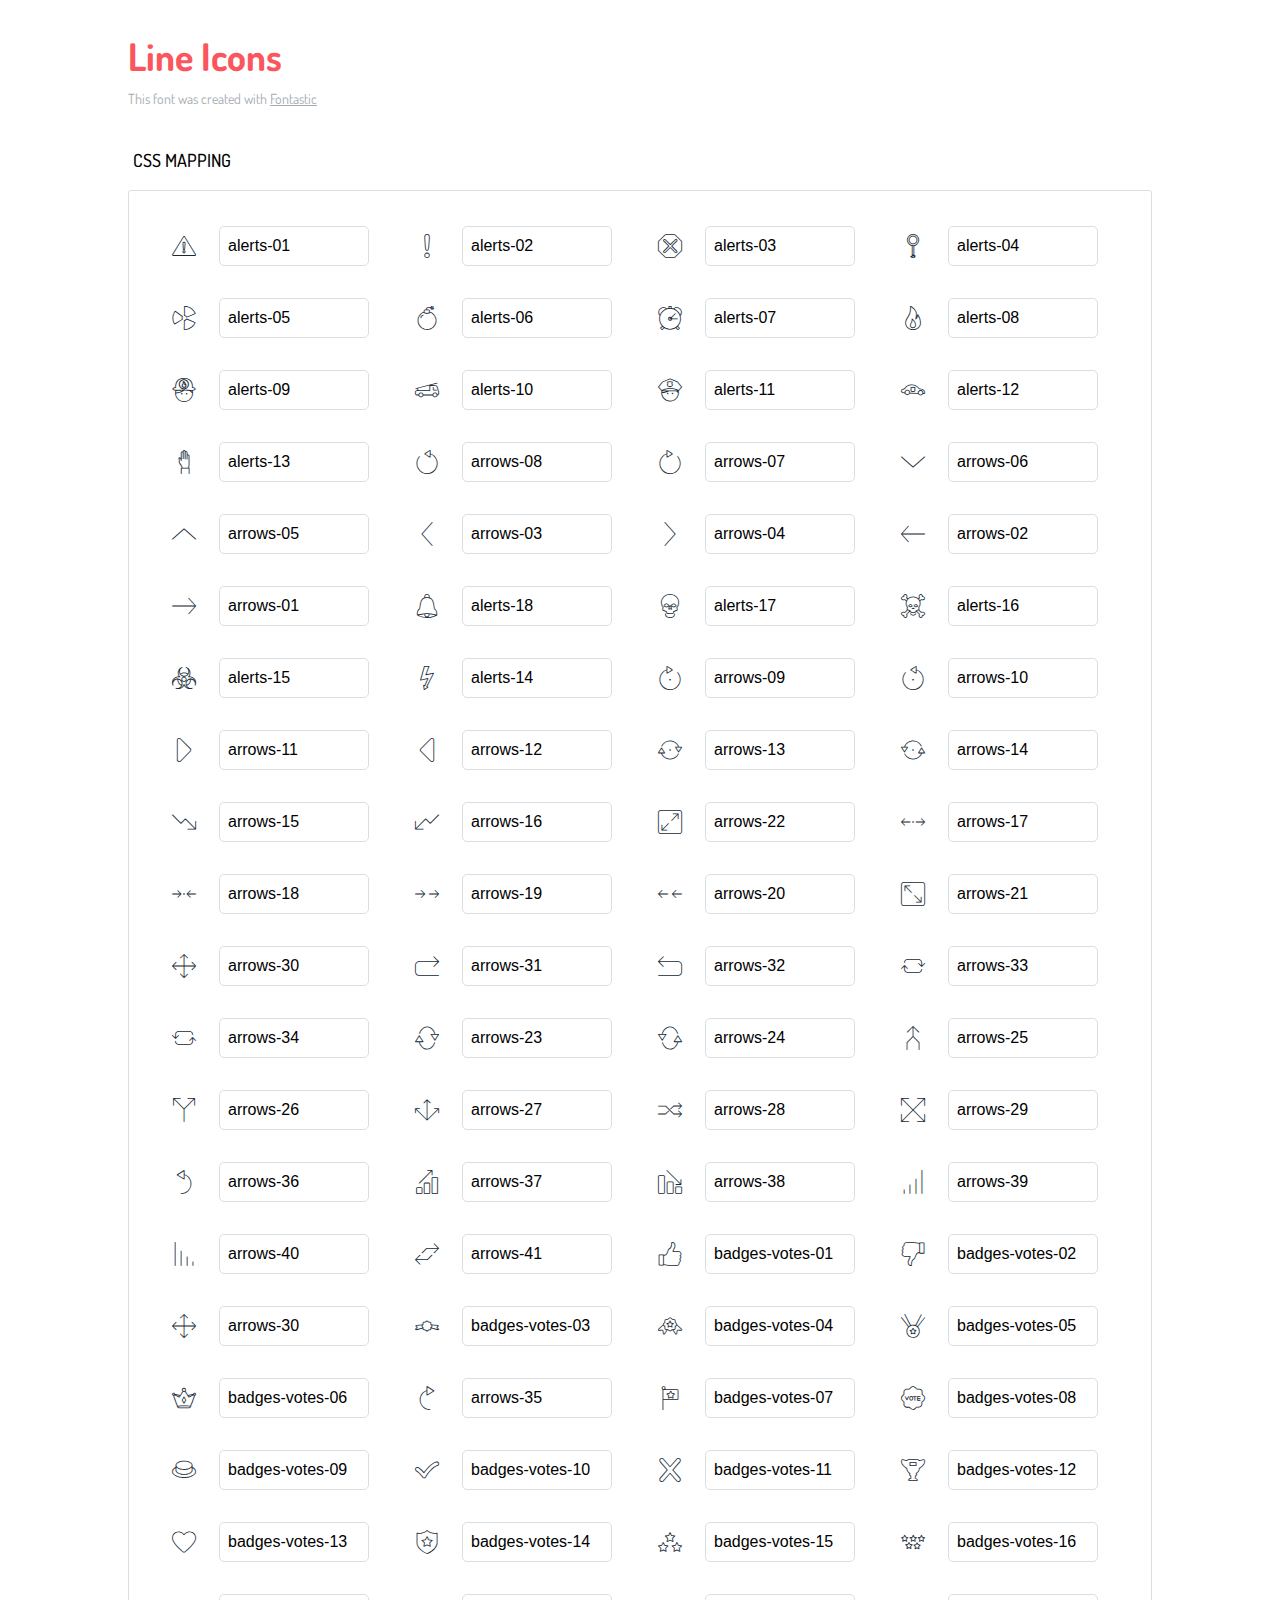
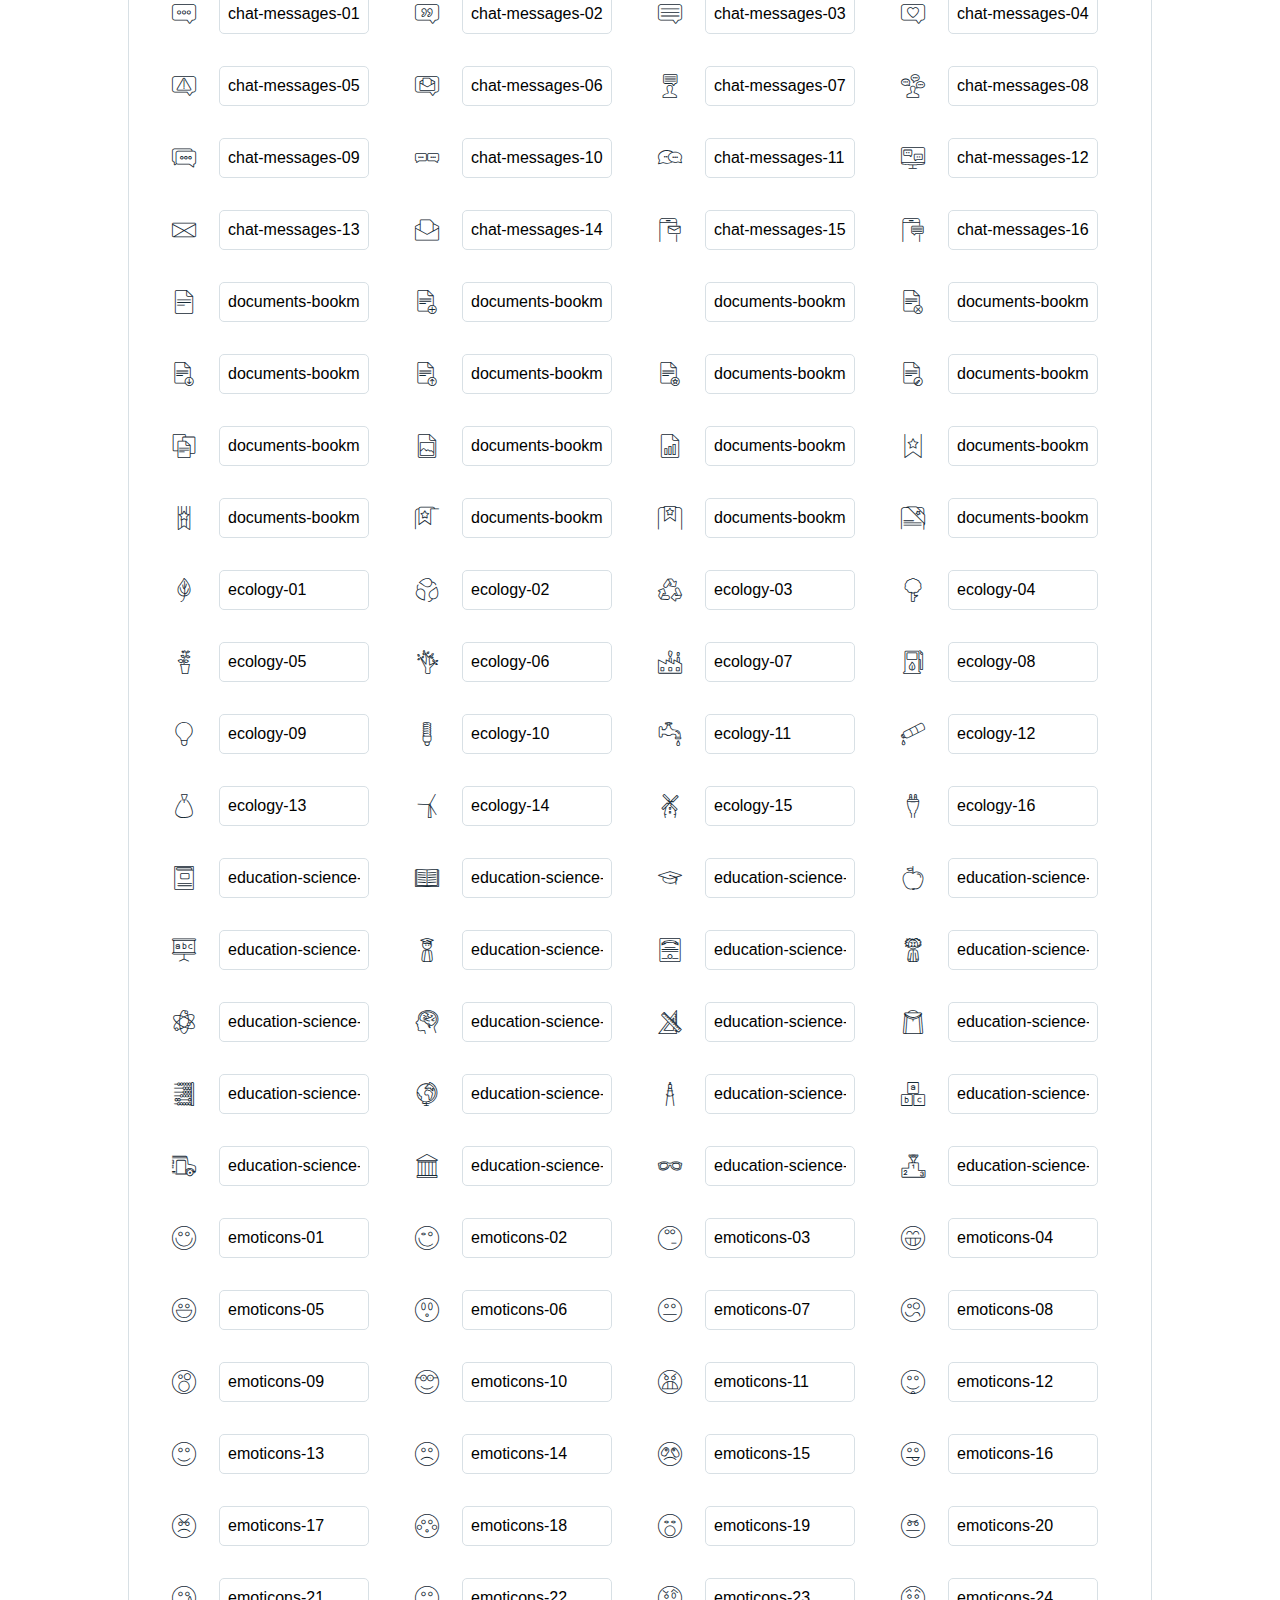
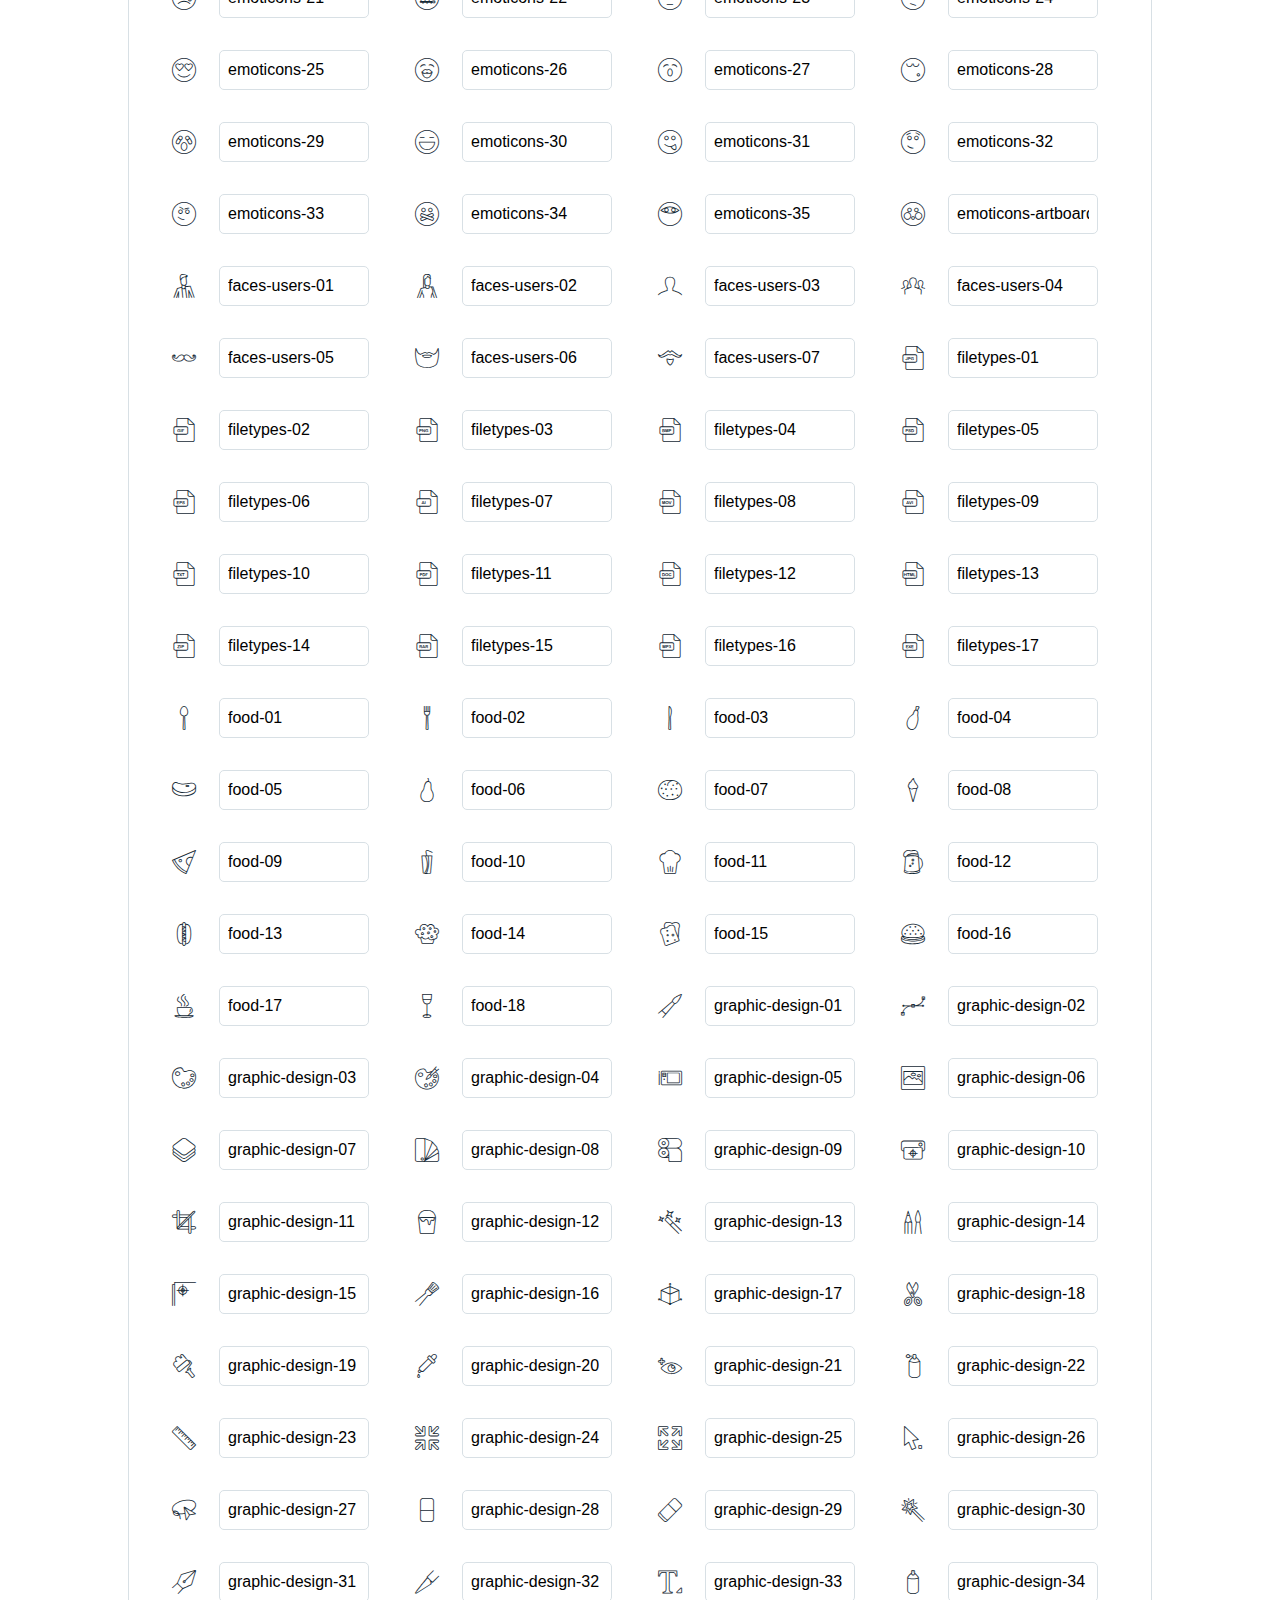
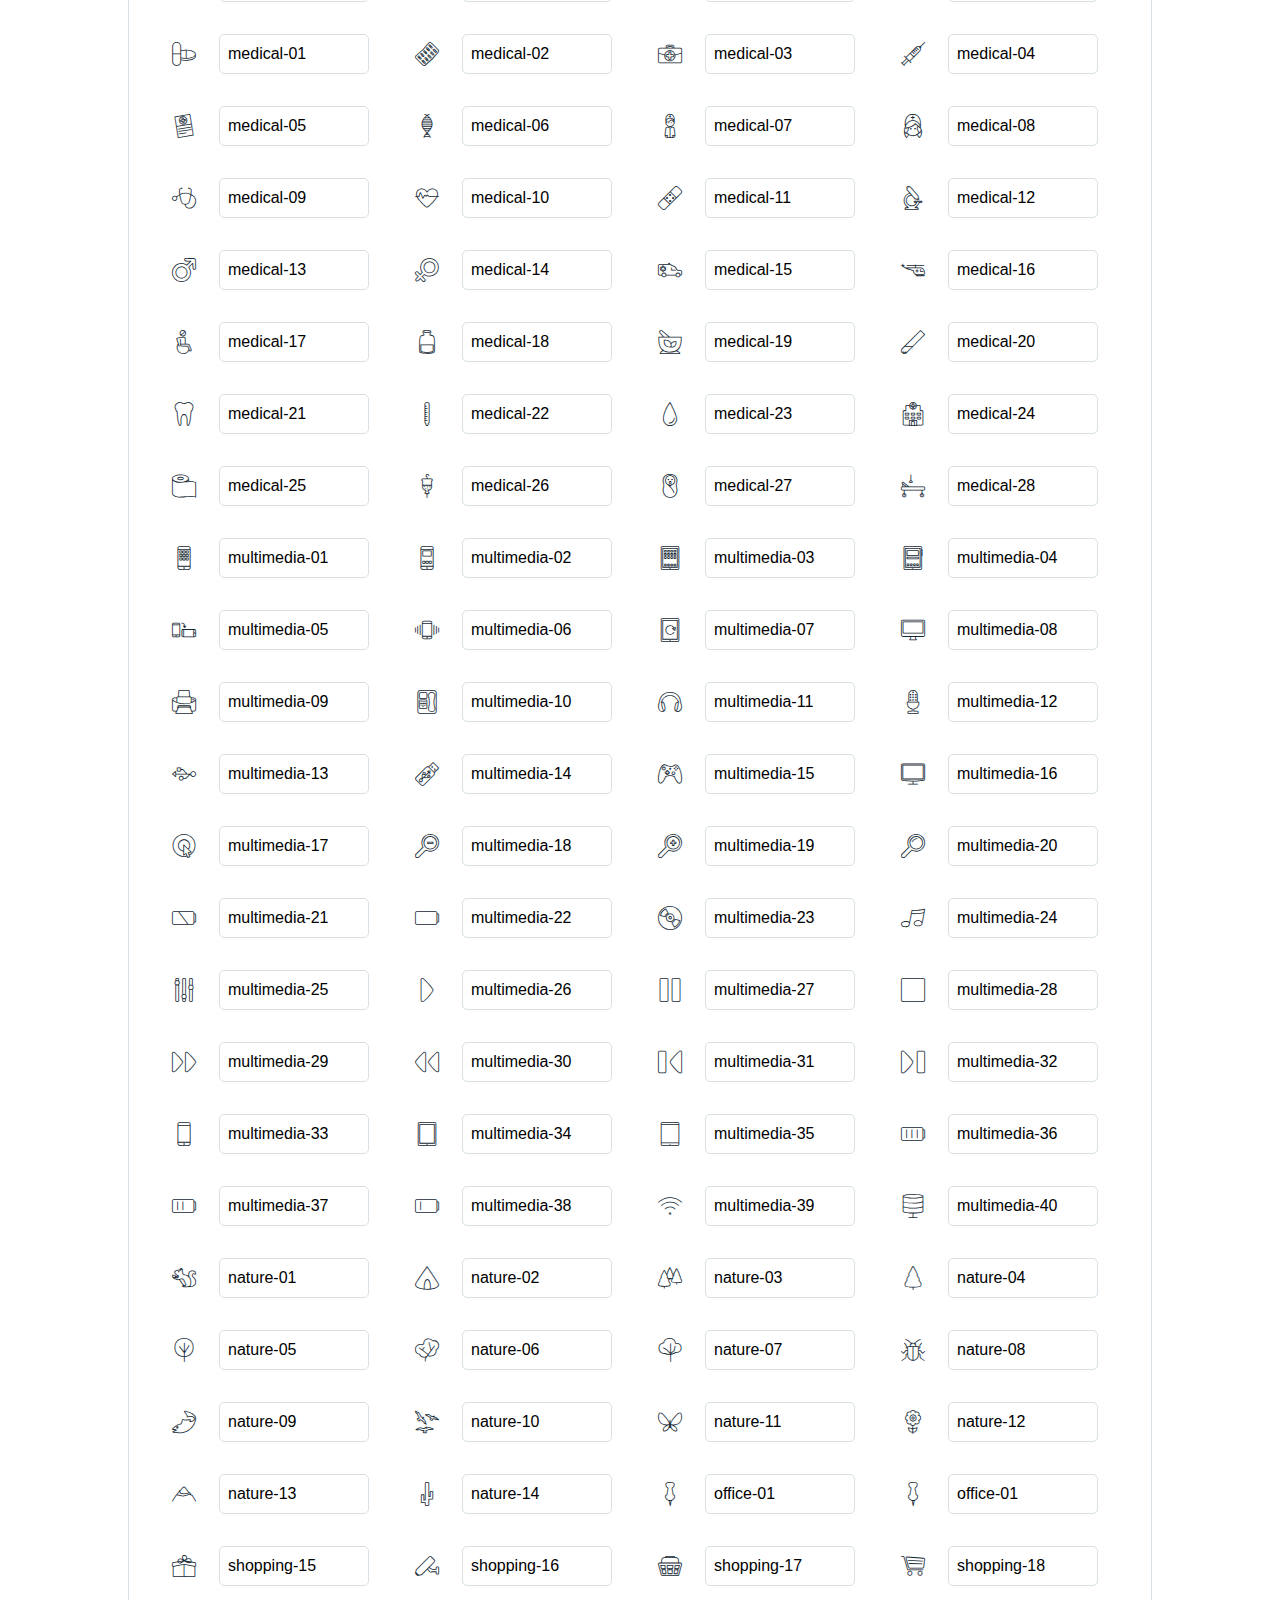
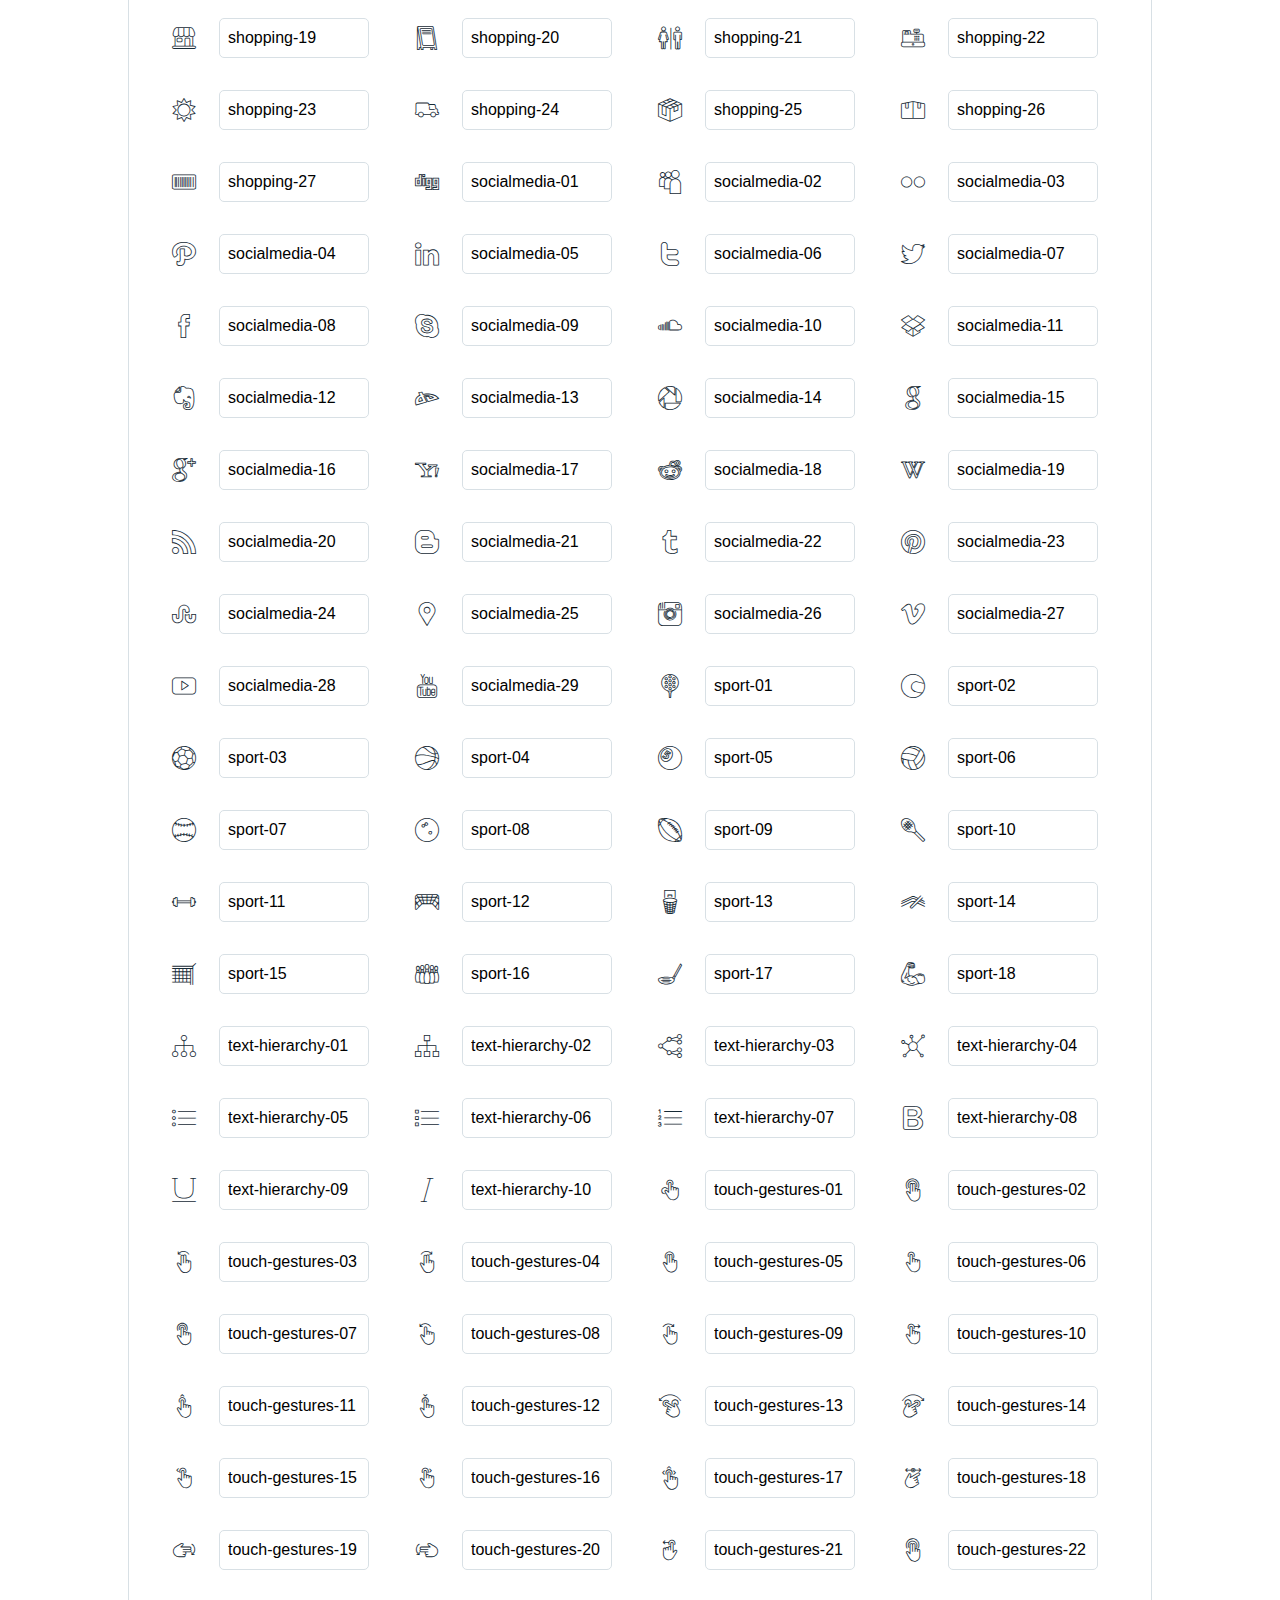
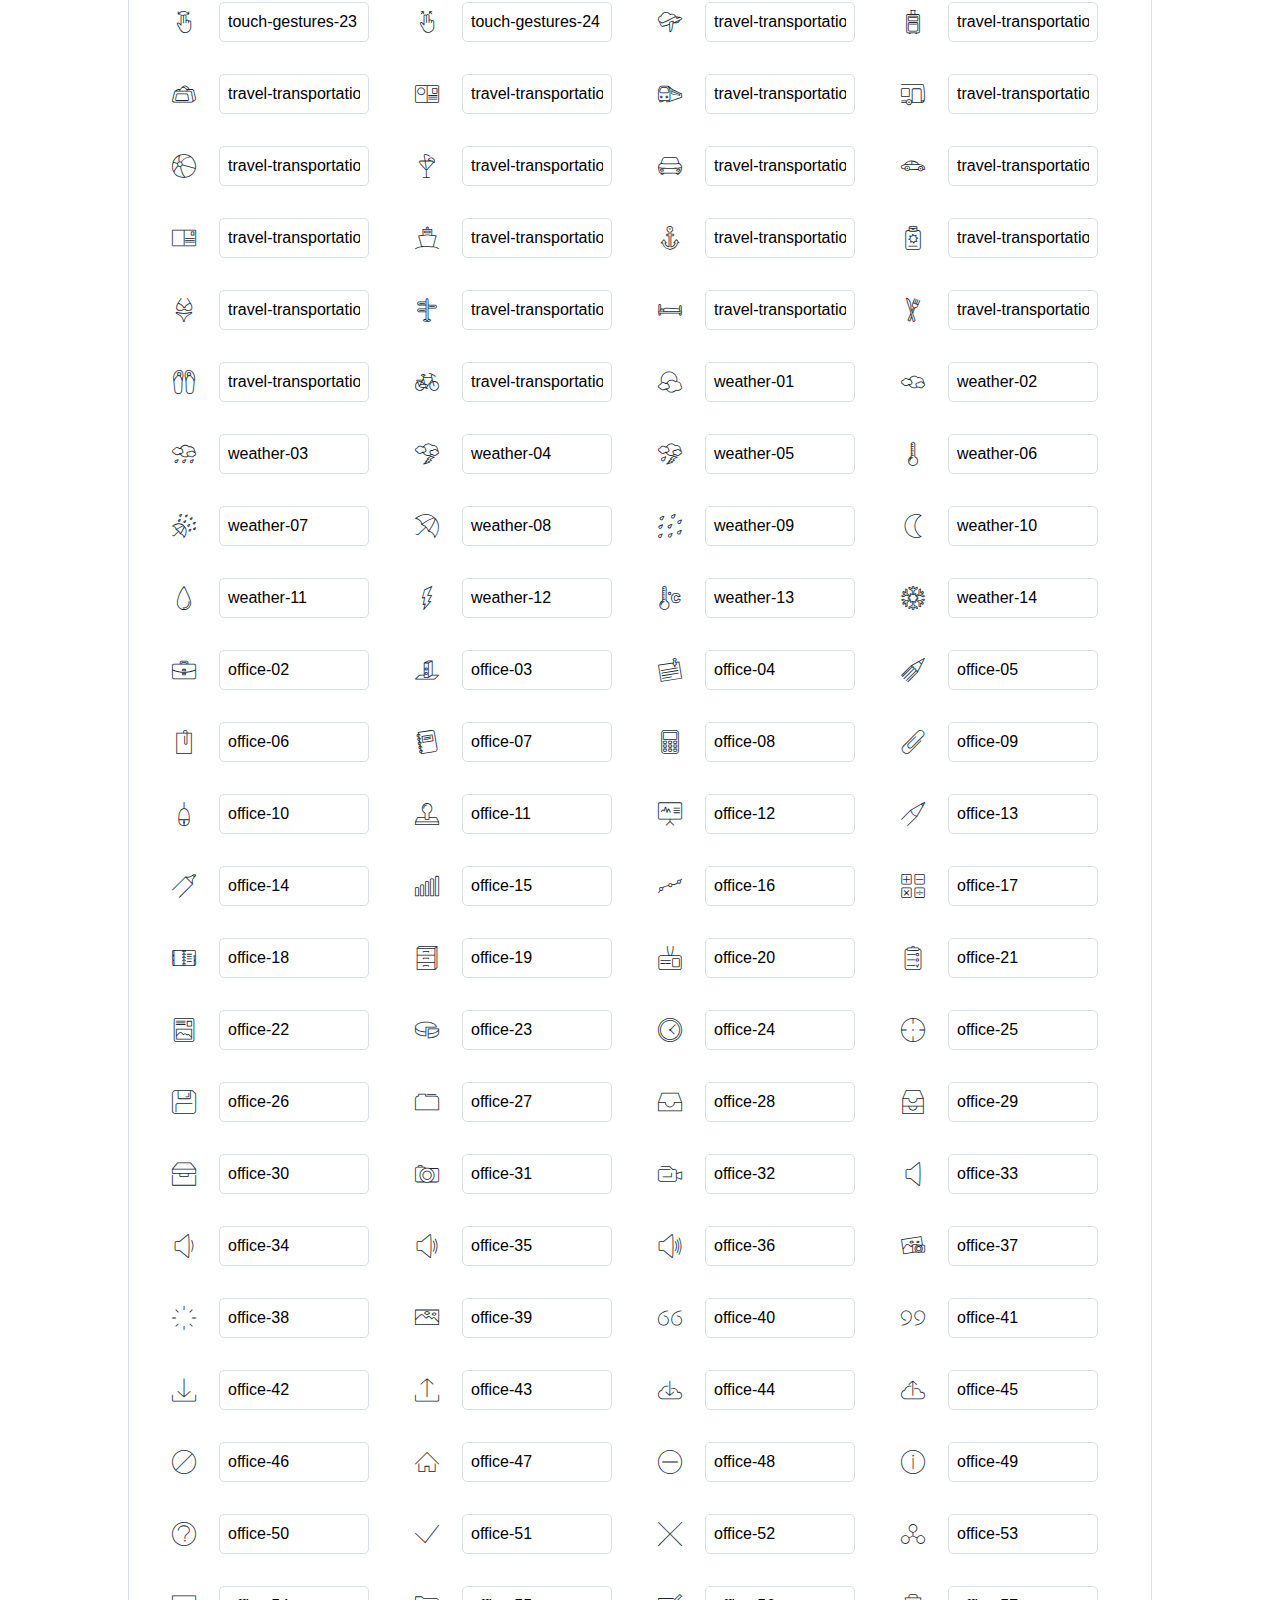
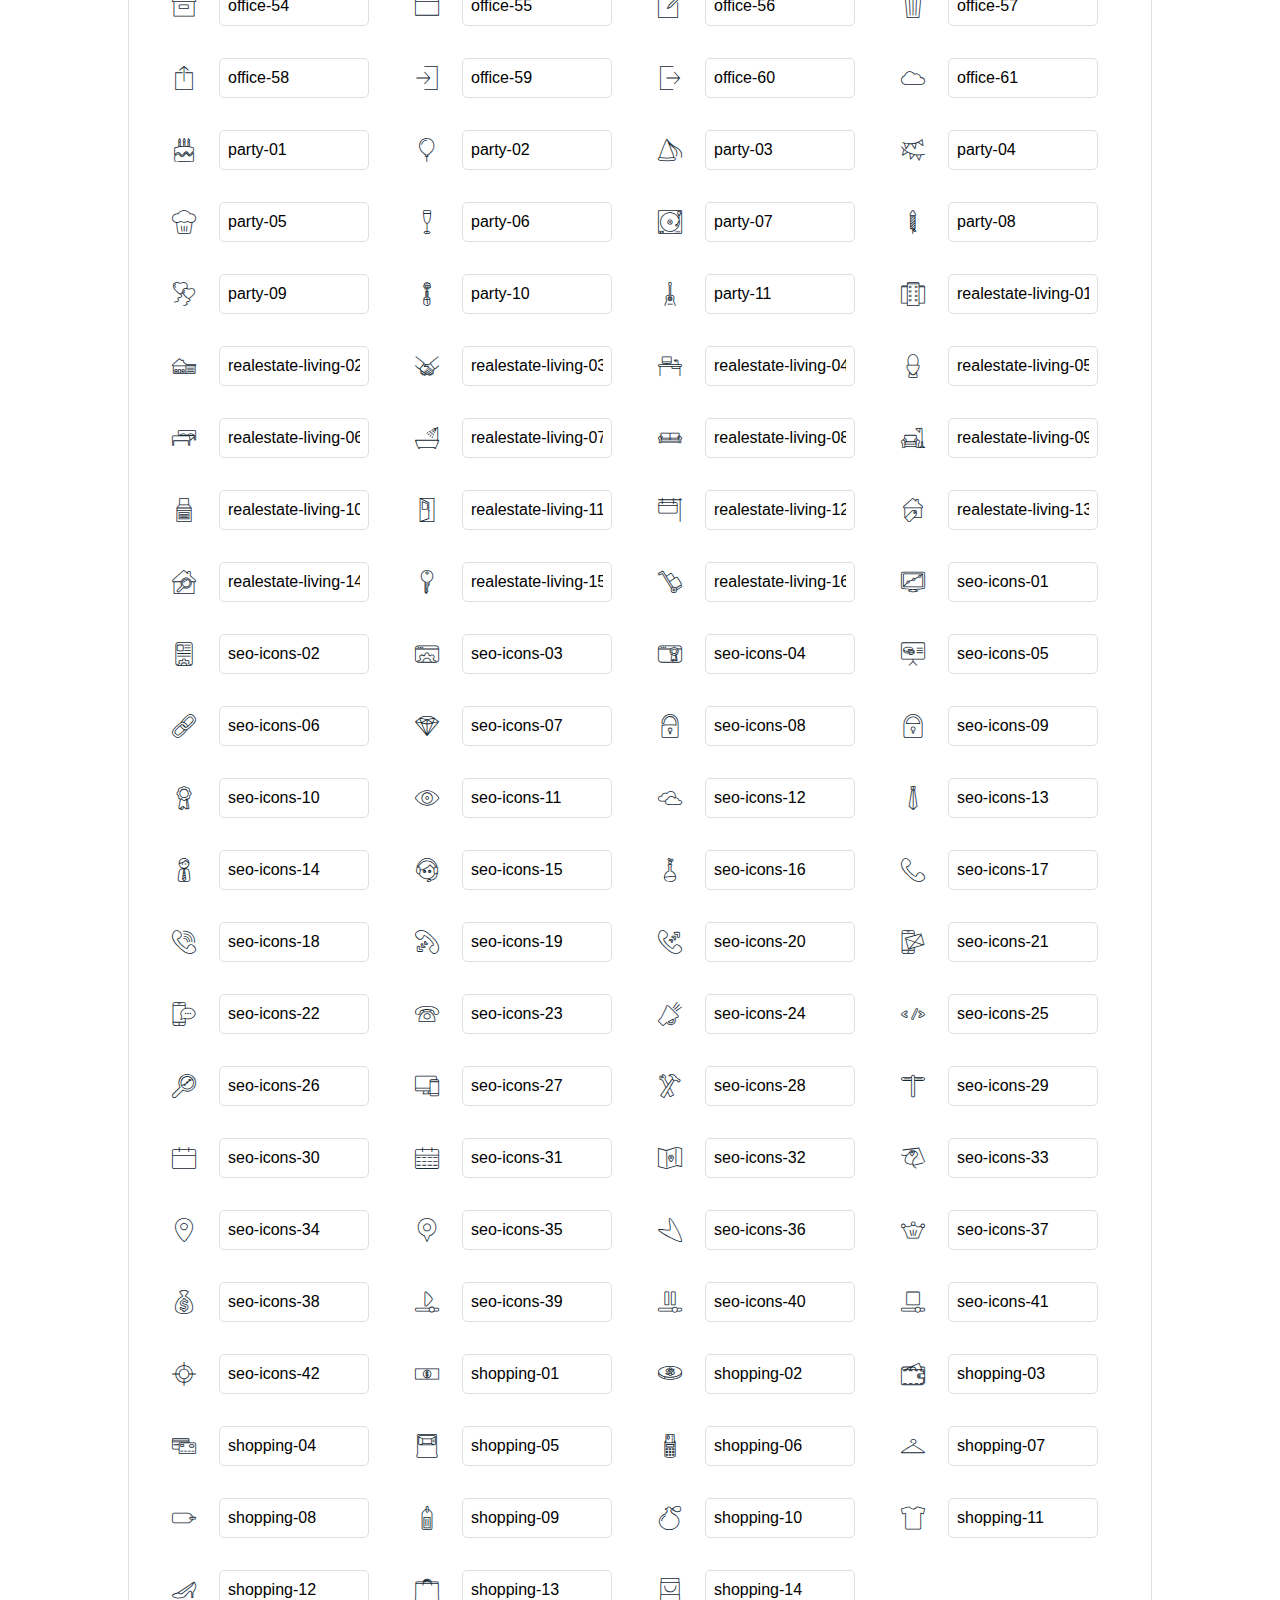
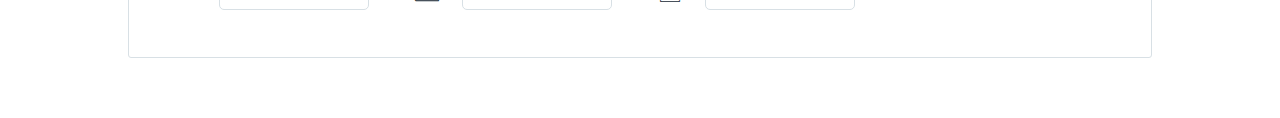
<file: icons-reference.html>
<!DOCTYPE html>
<html lang="en">
  <head>
    <meta charset="utf-8">
    <meta http-equiv="X-UA-Compatible" content="IE=edge,chrome=1">
    <meta name="viewport" content="width=device-width,initial-scale=1">
    <title>Font Reference - Line Icons </title>
    <link href="http://fonts.googleapis.com/css?family=Dosis:400,500,700" rel="stylesheet" type="text/css">
    <link rel="stylesheet" href="assets/fonts/styles.css">
    <style type="text/css">
      html,body,div,span,applet,object,iframe,h1,h2,h3,h4,h5,h6,p,blockquote,pre,a,abbr,acronym,address,big,cite,code,del,dfn,em,img,ins,kbd,q,s,samp,small,strike,strong,sub,sup,tt,var,dl,dt,dd,ol,ul,li,fieldset,form,label,legend,table,caption,tbody,tfoot,thead,tr,th,td{margin:0;padding:0;border:0;outline:0;font-weight:inherit;font-style:inherit;font-family:inherit;font-size:100%;vertical-align:baseline}
body{line-height:1;color:#000;background:#fff}
ol,ul{list-style:none}
table{border-collapse:separate;border-spacing:0;vertical-align:middle}
caption,th,td{text-align:left;font-weight:normal;vertical-align:middle}
a img{border:none}
*{-webkit-box-sizing:border-box;-moz-box-sizing:border-box;box-sizing:border-box}
body{font-family:'Dosis','Tahoma',sans-serif}
.container{margin:15px auto;width:80%}
h1{margin:40px 0 20px;font-weight:700;font-size:38px;line-height:32px;color:#fb565e}
h2{font-size:18px;padding:0 0 21px 5px;margin:45px 0 0 0;text-transform:uppercase;font-weight:500}
.small{font-size:14px;color:#a5adb4;}
.small a{color:#a5adb4;}
.small a:hover{color:#fb565e}
.glyphs.character-mapping{margin:0 0 20px 0;padding:20px 0 20px 30px;color:rgba(0,0,0,0.5);border:1px solid #d8e0e5;-webkit-border-radius:3px;border-radius:3px;}
.glyphs.character-mapping li{margin:0 30px 20px 0;display:inline-block;width:90px}
.glyphs.character-mapping .icon{margin:10px 0 10px 15px;padding:15px;position:relative;width:55px;height:55px;color:#162a36 !important;overflow:hidden;-webkit-border-radius:3px;border-radius:3px;font-size:32px;}
.glyphs.character-mapping .icon svg{fill:#000}
.glyphs.character-mapping input{margin:0;padding:5px 0;line-height:12px;font-size:12px;display:block;width:100%;border:1px solid #d8e0e5;-webkit-border-radius:5px;border-radius:5px;text-align:center;outline:0;}
.glyphs.character-mapping input:focus{border:1px solid #fbde4a;-webkit-box-shadow:inset 0 0 3px #fbde4a;box-shadow:inset 0 0 3px #fbde4a}
.glyphs.character-mapping input:hover{-webkit-box-shadow:inset 0 0 3px #fbde4a;box-shadow:inset 0 0 3px #fbde4a}
.glyphs.css-mapping{margin:0 0 60px 0;padding:30px 0 20px 30px;color:rgba(0,0,0,0.5);border:1px solid #d8e0e5;-webkit-border-radius:3px;border-radius:3px;}
.glyphs.css-mapping li{margin:0 30px 20px 0;padding:0;display:inline-block;overflow:hidden}
.glyphs.css-mapping .icon{margin:0;margin-right:10px;padding:13px;height:50px;width:50px;color:#162a36 !important;overflow:hidden;float:left;font-size:24px}
.glyphs.css-mapping input{margin:0;margin-top:5px;padding:8px;line-height:16px;font-size:16px;display:block;width:150px;height:40px;border:1px solid #d8e0e5;-webkit-border-radius:5px;border-radius:5px;background:#fff;outline:0;float:right;}
.glyphs.css-mapping input:focus{border:1px solid #fbde4a;-webkit-box-shadow:inset 0 0 3px #fbde4a;box-shadow:inset 0 0 3px #fbde4a}
.glyphs.css-mapping input:hover{-webkit-box-shadow:inset 0 0 3px #fbde4a;box-shadow:inset 0 0 3px #fbde4a}

      
    </style>
  </head>
  <body>
    <div class="container">
      <h1>Line Icons</h1>
      <p class="small">This font was created with <a href="http://fontastic.me/">Fontastic</a></p>
      <h2>CSS mapping</h2>
      <ul class="glyphs css-mapping">
        <li>
          <div class="icon icon-alerts-01"></div>
          <input type="text" readonly="readonly" value="alerts-01">
        </li>
        <li>
          <div class="icon icon-alerts-02"></div>
          <input type="text" readonly="readonly" value="alerts-02">
        </li>
        <li>
          <div class="icon icon-alerts-03"></div>
          <input type="text" readonly="readonly" value="alerts-03">
        </li>
        <li>
          <div class="icon icon-alerts-04"></div>
          <input type="text" readonly="readonly" value="alerts-04">
        </li>
        <li>
          <div class="icon icon-alerts-05"></div>
          <input type="text" readonly="readonly" value="alerts-05">
        </li>
        <li>
          <div class="icon icon-alerts-06"></div>
          <input type="text" readonly="readonly" value="alerts-06">
        </li>
        <li>
          <div class="icon icon-alerts-07"></div>
          <input type="text" readonly="readonly" value="alerts-07">
        </li>
        <li>
          <div class="icon icon-alerts-08"></div>
          <input type="text" readonly="readonly" value="alerts-08">
        </li>
        <li>
          <div class="icon icon-alerts-09"></div>
          <input type="text" readonly="readonly" value="alerts-09">
        </li>
        <li>
          <div class="icon icon-alerts-10"></div>
          <input type="text" readonly="readonly" value="alerts-10">
        </li>
        <li>
          <div class="icon icon-alerts-11"></div>
          <input type="text" readonly="readonly" value="alerts-11">
        </li>
        <li>
          <div class="icon icon-alerts-12"></div>
          <input type="text" readonly="readonly" value="alerts-12">
        </li>
        <li>
          <div class="icon icon-alerts-13"></div>
          <input type="text" readonly="readonly" value="alerts-13">
        </li>
        <li>
          <div class="icon icon-arrows-08"></div>
          <input type="text" readonly="readonly" value="arrows-08">
        </li>
        <li>
          <div class="icon icon-arrows-07"></div>
          <input type="text" readonly="readonly" value="arrows-07">
        </li>
        <li>
          <div class="icon icon-arrows-06"></div>
          <input type="text" readonly="readonly" value="arrows-06">
        </li>
        <li>
          <div class="icon icon-arrows-05"></div>
          <input type="text" readonly="readonly" value="arrows-05">
        </li>
        <li>
          <div class="icon icon-arrows-03"></div>
          <input type="text" readonly="readonly" value="arrows-03">
        </li>
        <li>
          <div class="icon icon-arrows-04"></div>
          <input type="text" readonly="readonly" value="arrows-04">
        </li>
        <li>
          <div class="icon icon-arrows-02"></div>
          <input type="text" readonly="readonly" value="arrows-02">
        </li>
        <li>
          <div class="icon icon-arrows-01"></div>
          <input type="text" readonly="readonly" value="arrows-01">
        </li>
        <li>
          <div class="icon icon-alerts-18"></div>
          <input type="text" readonly="readonly" value="alerts-18">
        </li>
        <li>
          <div class="icon icon-alerts-17"></div>
          <input type="text" readonly="readonly" value="alerts-17">
        </li>
        <li>
          <div class="icon icon-alerts-16"></div>
          <input type="text" readonly="readonly" value="alerts-16">
        </li>
        <li>
          <div class="icon icon-alerts-15"></div>
          <input type="text" readonly="readonly" value="alerts-15">
        </li>
        <li>
          <div class="icon icon-alerts-14"></div>
          <input type="text" readonly="readonly" value="alerts-14">
        </li>
        <li>
          <div class="icon icon-arrows-09"></div>
          <input type="text" readonly="readonly" value="arrows-09">
        </li>
        <li>
          <div class="icon icon-arrows-10"></div>
          <input type="text" readonly="readonly" value="arrows-10">
        </li>
        <li>
          <div class="icon icon-arrows-11"></div>
          <input type="text" readonly="readonly" value="arrows-11">
        </li>
        <li>
          <div class="icon icon-arrows-12"></div>
          <input type="text" readonly="readonly" value="arrows-12">
        </li>
        <li>
          <div class="icon icon-arrows-13"></div>
          <input type="text" readonly="readonly" value="arrows-13">
        </li>
        <li>
          <div class="icon icon-arrows-14"></div>
          <input type="text" readonly="readonly" value="arrows-14">
        </li>
        <li>
          <div class="icon icon-arrows-15"></div>
          <input type="text" readonly="readonly" value="arrows-15">
        </li>
        <li>
          <div class="icon icon-arrows-16"></div>
          <input type="text" readonly="readonly" value="arrows-16">
        </li>
        <li>
          <div class="icon icon-arrows-22"></div>
          <input type="text" readonly="readonly" value="arrows-22">
        </li>
        <li>
          <div class="icon icon-arrows-17"></div>
          <input type="text" readonly="readonly" value="arrows-17">
        </li>
        <li>
          <div class="icon icon-arrows-18"></div>
          <input type="text" readonly="readonly" value="arrows-18">
        </li>
        <li>
          <div class="icon icon-arrows-19"></div>
          <input type="text" readonly="readonly" value="arrows-19">
        </li>
        <li>
          <div class="icon icon-arrows-20"></div>
          <input type="text" readonly="readonly" value="arrows-20">
        </li>
        <li>
          <div class="icon icon-arrows-21"></div>
          <input type="text" readonly="readonly" value="arrows-21">
        </li>
        <li>
          <div class="icon icon-arrows-30"></div>
          <input type="text" readonly="readonly" value="arrows-30">
        </li>
        <li>
          <div class="icon icon-arrows-31"></div>
          <input type="text" readonly="readonly" value="arrows-31">
        </li>
        <li>
          <div class="icon icon-arrows-32"></div>
          <input type="text" readonly="readonly" value="arrows-32">
        </li>
        <li>
          <div class="icon icon-arrows-33"></div>
          <input type="text" readonly="readonly" value="arrows-33">
        </li>
        <li>
          <div class="icon icon-arrows-34"></div>
          <input type="text" readonly="readonly" value="arrows-34">
        </li>
        <li>
          <div class="icon icon-arrows-23"></div>
          <input type="text" readonly="readonly" value="arrows-23">
        </li>
        <li>
          <div class="icon icon-arrows-24"></div>
          <input type="text" readonly="readonly" value="arrows-24">
        </li>
        <li>
          <div class="icon icon-arrows-25"></div>
          <input type="text" readonly="readonly" value="arrows-25">
        </li>
        <li>
          <div class="icon icon-arrows-26"></div>
          <input type="text" readonly="readonly" value="arrows-26">
        </li>
        <li>
          <div class="icon icon-arrows-27"></div>
          <input type="text" readonly="readonly" value="arrows-27">
        </li>
        <li>
          <div class="icon icon-arrows-28"></div>
          <input type="text" readonly="readonly" value="arrows-28">
        </li>
        <li>
          <div class="icon icon-arrows-29"></div>
          <input type="text" readonly="readonly" value="arrows-29">
        </li>
        <li>
          <div class="icon icon-arrows-36"></div>
          <input type="text" readonly="readonly" value="arrows-36">
        </li>
        <li>
          <div class="icon icon-arrows-37"></div>
          <input type="text" readonly="readonly" value="arrows-37">
        </li>
        <li>
          <div class="icon icon-arrows-38"></div>
          <input type="text" readonly="readonly" value="arrows-38">
        </li>
        <li>
          <div class="icon icon-arrows-39"></div>
          <input type="text" readonly="readonly" value="arrows-39">
        </li>
        <li>
          <div class="icon icon-arrows-40"></div>
          <input type="text" readonly="readonly" value="arrows-40">
        </li>
        <li>
          <div class="icon icon-arrows-41"></div>
          <input type="text" readonly="readonly" value="arrows-41">
        </li>
        <li>
          <div class="icon icon-badges-votes-01"></div>
          <input type="text" readonly="readonly" value="badges-votes-01">
        </li>
        <li>
          <div class="icon icon-badges-votes-02"></div>
          <input type="text" readonly="readonly" value="badges-votes-02">
        </li>
        <li>
          <div class="icon icon-arrows-30"></div>
          <input type="text" readonly="readonly" value="arrows-30">
        </li>
        <li>
          <div class="icon icon-badges-votes-03"></div>
          <input type="text" readonly="readonly" value="badges-votes-03">
        </li>
        <li>
          <div class="icon icon-badges-votes-04"></div>
          <input type="text" readonly="readonly" value="badges-votes-04">
        </li>
        <li>
          <div class="icon icon-badges-votes-05"></div>
          <input type="text" readonly="readonly" value="badges-votes-05">
        </li>
        <li>
          <div class="icon icon-badges-votes-06"></div>
          <input type="text" readonly="readonly" value="badges-votes-06">
        </li>
        <li>
          <div class="icon icon-arrows-35"></div>
          <input type="text" readonly="readonly" value="arrows-35">
        </li>
        <li>
          <div class="icon icon-badges-votes-07"></div>
          <input type="text" readonly="readonly" value="badges-votes-07">
        </li>
        <li>
          <div class="icon icon-badges-votes-08"></div>
          <input type="text" readonly="readonly" value="badges-votes-08">
        </li>
        <li>
          <div class="icon icon-badges-votes-09"></div>
          <input type="text" readonly="readonly" value="badges-votes-09">
        </li>
        <li>
          <div class="icon icon-badges-votes-10"></div>
          <input type="text" readonly="readonly" value="badges-votes-10">
        </li>
        <li>
          <div class="icon icon-badges-votes-11"></div>
          <input type="text" readonly="readonly" value="badges-votes-11">
        </li>
        <li>
          <div class="icon icon-badges-votes-12"></div>
          <input type="text" readonly="readonly" value="badges-votes-12">
        </li>
        <li>
          <div class="icon icon-badges-votes-13"></div>
          <input type="text" readonly="readonly" value="badges-votes-13">
        </li>
        <li>
          <div class="icon icon-badges-votes-14"></div>
          <input type="text" readonly="readonly" value="badges-votes-14">
        </li>
        <li>
          <div class="icon icon-badges-votes-15"></div>
          <input type="text" readonly="readonly" value="badges-votes-15">
        </li>
        <li>
          <div class="icon icon-badges-votes-16"></div>
          <input type="text" readonly="readonly" value="badges-votes-16">
        </li>
        <li>
          <div class="icon icon-chat-messages-01"></div>
          <input type="text" readonly="readonly" value="chat-messages-01">
        </li>
        <li>
          <div class="icon icon-chat-messages-02"></div>
          <input type="text" readonly="readonly" value="chat-messages-02">
        </li>
        <li>
          <div class="icon icon-chat-messages-03"></div>
          <input type="text" readonly="readonly" value="chat-messages-03">
        </li>
        <li>
          <div class="icon icon-chat-messages-04"></div>
          <input type="text" readonly="readonly" value="chat-messages-04">
        </li>
        <li>
          <div class="icon icon-chat-messages-05"></div>
          <input type="text" readonly="readonly" value="chat-messages-05">
        </li>
        <li>
          <div class="icon icon-chat-messages-06"></div>
          <input type="text" readonly="readonly" value="chat-messages-06">
        </li>
        <li>
          <div class="icon icon-chat-messages-07"></div>
          <input type="text" readonly="readonly" value="chat-messages-07">
        </li>
        <li>
          <div class="icon icon-chat-messages-08"></div>
          <input type="text" readonly="readonly" value="chat-messages-08">
        </li>
        <li>
          <div class="icon icon-chat-messages-09"></div>
          <input type="text" readonly="readonly" value="chat-messages-09">
        </li>
        <li>
          <div class="icon icon-chat-messages-10"></div>
          <input type="text" readonly="readonly" value="chat-messages-10">
        </li>
        <li>
          <div class="icon icon-chat-messages-11"></div>
          <input type="text" readonly="readonly" value="chat-messages-11">
        </li>
        <li>
          <div class="icon icon-chat-messages-12"></div>
          <input type="text" readonly="readonly" value="chat-messages-12">
        </li>
        <li>
          <div class="icon icon-chat-messages-13"></div>
          <input type="text" readonly="readonly" value="chat-messages-13">
        </li>
        <li>
          <div class="icon icon-chat-messages-14"></div>
          <input type="text" readonly="readonly" value="chat-messages-14">
        </li>
        <li>
          <div class="icon icon-chat-messages-15"></div>
          <input type="text" readonly="readonly" value="chat-messages-15">
        </li>
        <li>
          <div class="icon icon-chat-messages-16"></div>
          <input type="text" readonly="readonly" value="chat-messages-16">
        </li>
        <li>
          <div class="icon icon-documents-bookmarks-01"></div>
          <input type="text" readonly="readonly" value="documents-bookmarks-01">
        </li>
        <li>
          <div class="icon icon-documents-bookmarks-02"></div>
          <input type="text" readonly="readonly" value="documents-bookmarks-02">
        </li>
        <li>
          <div class="icon icon-documents-bookmarks-03"></div>
          <input type="text" readonly="readonly" value="documents-bookmarks-03">
        </li>
        <li>
          <div class="icon icon-documents-bookmarks-04"></div>
          <input type="text" readonly="readonly" value="documents-bookmarks-04">
        </li>
        <li>
          <div class="icon icon-documents-bookmarks-05"></div>
          <input type="text" readonly="readonly" value="documents-bookmarks-05">
        </li>
        <li>
          <div class="icon icon-documents-bookmarks-06"></div>
          <input type="text" readonly="readonly" value="documents-bookmarks-06">
        </li>
        <li>
          <div class="icon icon-documents-bookmarks-07"></div>
          <input type="text" readonly="readonly" value="documents-bookmarks-07">
        </li>
        <li>
          <div class="icon icon-documents-bookmarks-08"></div>
          <input type="text" readonly="readonly" value="documents-bookmarks-08">
        </li>
        <li>
          <div class="icon icon-documents-bookmarks-09"></div>
          <input type="text" readonly="readonly" value="documents-bookmarks-09">
        </li>
        <li>
          <div class="icon icon-documents-bookmarks-10"></div>
          <input type="text" readonly="readonly" value="documents-bookmarks-10">
        </li>
        <li>
          <div class="icon icon-documents-bookmarks-11"></div>
          <input type="text" readonly="readonly" value="documents-bookmarks-11">
        </li>
        <li>
          <div class="icon icon-documents-bookmarks-12"></div>
          <input type="text" readonly="readonly" value="documents-bookmarks-12">
        </li>
        <li>
          <div class="icon icon-documents-bookmarks-13"></div>
          <input type="text" readonly="readonly" value="documents-bookmarks-13">
        </li>
        <li>
          <div class="icon icon-documents-bookmarks-14"></div>
          <input type="text" readonly="readonly" value="documents-bookmarks-14">
        </li>
        <li>
          <div class="icon icon-documents-bookmarks-15"></div>
          <input type="text" readonly="readonly" value="documents-bookmarks-15">
        </li>
        <li>
          <div class="icon icon-documents-bookmarks-16"></div>
          <input type="text" readonly="readonly" value="documents-bookmarks-16">
        </li>
        <li>
          <div class="icon icon-ecology-01"></div>
          <input type="text" readonly="readonly" value="ecology-01">
        </li>
        <li>
          <div class="icon icon-ecology-02"></div>
          <input type="text" readonly="readonly" value="ecology-02">
        </li>
        <li>
          <div class="icon icon-ecology-03"></div>
          <input type="text" readonly="readonly" value="ecology-03">
        </li>
        <li>
          <div class="icon icon-ecology-04"></div>
          <input type="text" readonly="readonly" value="ecology-04">
        </li>
        <li>
          <div class="icon icon-ecology-05"></div>
          <input type="text" readonly="readonly" value="ecology-05">
        </li>
        <li>
          <div class="icon icon-ecology-06"></div>
          <input type="text" readonly="readonly" value="ecology-06">
        </li>
        <li>
          <div class="icon icon-ecology-07"></div>
          <input type="text" readonly="readonly" value="ecology-07">
        </li>
        <li>
          <div class="icon icon-ecology-08"></div>
          <input type="text" readonly="readonly" value="ecology-08">
        </li>
        <li>
          <div class="icon icon-ecology-09"></div>
          <input type="text" readonly="readonly" value="ecology-09">
        </li>
        <li>
          <div class="icon icon-ecology-10"></div>
          <input type="text" readonly="readonly" value="ecology-10">
        </li>
        <li>
          <div class="icon icon-ecology-11"></div>
          <input type="text" readonly="readonly" value="ecology-11">
        </li>
        <li>
          <div class="icon icon-ecology-12"></div>
          <input type="text" readonly="readonly" value="ecology-12">
        </li>
        <li>
          <div class="icon icon-ecology-13"></div>
          <input type="text" readonly="readonly" value="ecology-13">
        </li>
        <li>
          <div class="icon icon-ecology-14"></div>
          <input type="text" readonly="readonly" value="ecology-14">
        </li>
        <li>
          <div class="icon icon-ecology-15"></div>
          <input type="text" readonly="readonly" value="ecology-15">
        </li>
        <li>
          <div class="icon icon-ecology-16"></div>
          <input type="text" readonly="readonly" value="ecology-16">
        </li>
        <li>
          <div class="icon icon-education-science-01"></div>
          <input type="text" readonly="readonly" value="education-science-01">
        </li>
        <li>
          <div class="icon icon-education-science-02"></div>
          <input type="text" readonly="readonly" value="education-science-02">
        </li>
        <li>
          <div class="icon icon-education-science-03"></div>
          <input type="text" readonly="readonly" value="education-science-03">
        </li>
        <li>
          <div class="icon icon-education-science-04"></div>
          <input type="text" readonly="readonly" value="education-science-04">
        </li>
        <li>
          <div class="icon icon-education-science-05"></div>
          <input type="text" readonly="readonly" value="education-science-05">
        </li>
        <li>
          <div class="icon icon-education-science-06"></div>
          <input type="text" readonly="readonly" value="education-science-06">
        </li>
        <li>
          <div class="icon icon-education-science-07"></div>
          <input type="text" readonly="readonly" value="education-science-07">
        </li>
        <li>
          <div class="icon icon-education-science-08"></div>
          <input type="text" readonly="readonly" value="education-science-08">
        </li>
        <li>
          <div class="icon icon-education-science-09"></div>
          <input type="text" readonly="readonly" value="education-science-09">
        </li>
        <li>
          <div class="icon icon-education-science-10"></div>
          <input type="text" readonly="readonly" value="education-science-10">
        </li>
        <li>
          <div class="icon icon-education-science-11"></div>
          <input type="text" readonly="readonly" value="education-science-11">
        </li>
        <li>
          <div class="icon icon-education-science-12"></div>
          <input type="text" readonly="readonly" value="education-science-12">
        </li>
        <li>
          <div class="icon icon-education-science-13"></div>
          <input type="text" readonly="readonly" value="education-science-13">
        </li>
        <li>
          <div class="icon icon-education-science-14"></div>
          <input type="text" readonly="readonly" value="education-science-14">
        </li>
        <li>
          <div class="icon icon-education-science-15"></div>
          <input type="text" readonly="readonly" value="education-science-15">
        </li>
        <li>
          <div class="icon icon-education-science-16"></div>
          <input type="text" readonly="readonly" value="education-science-16">
        </li>
        <li>
          <div class="icon icon-education-science-17"></div>
          <input type="text" readonly="readonly" value="education-science-17">
        </li>
        <li>
          <div class="icon icon-education-science-18"></div>
          <input type="text" readonly="readonly" value="education-science-18">
        </li>
        <li>
          <div class="icon icon-education-science-19"></div>
          <input type="text" readonly="readonly" value="education-science-19">
        </li>
        <li>
          <div class="icon icon-education-science-20"></div>
          <input type="text" readonly="readonly" value="education-science-20">
        </li>
        <li>
          <div class="icon icon-emoticons-01"></div>
          <input type="text" readonly="readonly" value="emoticons-01">
        </li>
        <li>
          <div class="icon icon-emoticons-02"></div>
          <input type="text" readonly="readonly" value="emoticons-02">
        </li>
        <li>
          <div class="icon icon-emoticons-03"></div>
          <input type="text" readonly="readonly" value="emoticons-03">
        </li>
        <li>
          <div class="icon icon-emoticons-04"></div>
          <input type="text" readonly="readonly" value="emoticons-04">
        </li>
        <li>
          <div class="icon icon-emoticons-05"></div>
          <input type="text" readonly="readonly" value="emoticons-05">
        </li>
        <li>
          <div class="icon icon-emoticons-06"></div>
          <input type="text" readonly="readonly" value="emoticons-06">
        </li>
        <li>
          <div class="icon icon-emoticons-07"></div>
          <input type="text" readonly="readonly" value="emoticons-07">
        </li>
        <li>
          <div class="icon icon-emoticons-08"></div>
          <input type="text" readonly="readonly" value="emoticons-08">
        </li>
        <li>
          <div class="icon icon-emoticons-09"></div>
          <input type="text" readonly="readonly" value="emoticons-09">
        </li>
        <li>
          <div class="icon icon-emoticons-10"></div>
          <input type="text" readonly="readonly" value="emoticons-10">
        </li>
        <li>
          <div class="icon icon-emoticons-11"></div>
          <input type="text" readonly="readonly" value="emoticons-11">
        </li>
        <li>
          <div class="icon icon-emoticons-12"></div>
          <input type="text" readonly="readonly" value="emoticons-12">
        </li>
        <li>
          <div class="icon icon-emoticons-13"></div>
          <input type="text" readonly="readonly" value="emoticons-13">
        </li>
        <li>
          <div class="icon icon-emoticons-14"></div>
          <input type="text" readonly="readonly" value="emoticons-14">
        </li>
        <li>
          <div class="icon icon-emoticons-15"></div>
          <input type="text" readonly="readonly" value="emoticons-15">
        </li>
        <li>
          <div class="icon icon-emoticons-16"></div>
          <input type="text" readonly="readonly" value="emoticons-16">
        </li>
        <li>
          <div class="icon icon-emoticons-17"></div>
          <input type="text" readonly="readonly" value="emoticons-17">
        </li>
        <li>
          <div class="icon icon-emoticons-18"></div>
          <input type="text" readonly="readonly" value="emoticons-18">
        </li>
        <li>
          <div class="icon icon-emoticons-19"></div>
          <input type="text" readonly="readonly" value="emoticons-19">
        </li>
        <li>
          <div class="icon icon-emoticons-20"></div>
          <input type="text" readonly="readonly" value="emoticons-20">
        </li>
        <li>
          <div class="icon icon-emoticons-21"></div>
          <input type="text" readonly="readonly" value="emoticons-21">
        </li>
        <li>
          <div class="icon icon-emoticons-22"></div>
          <input type="text" readonly="readonly" value="emoticons-22">
        </li>
        <li>
          <div class="icon icon-emoticons-23"></div>
          <input type="text" readonly="readonly" value="emoticons-23">
        </li>
        <li>
          <div class="icon icon-emoticons-24"></div>
          <input type="text" readonly="readonly" value="emoticons-24">
        </li>
        <li>
          <div class="icon icon-emoticons-25"></div>
          <input type="text" readonly="readonly" value="emoticons-25">
        </li>
        <li>
          <div class="icon icon-emoticons-26"></div>
          <input type="text" readonly="readonly" value="emoticons-26">
        </li>
        <li>
          <div class="icon icon-emoticons-27"></div>
          <input type="text" readonly="readonly" value="emoticons-27">
        </li>
        <li>
          <div class="icon icon-emoticons-28"></div>
          <input type="text" readonly="readonly" value="emoticons-28">
        </li>
        <li>
          <div class="icon icon-emoticons-29"></div>
          <input type="text" readonly="readonly" value="emoticons-29">
        </li>
        <li>
          <div class="icon icon-emoticons-30"></div>
          <input type="text" readonly="readonly" value="emoticons-30">
        </li>
        <li>
          <div class="icon icon-emoticons-31"></div>
          <input type="text" readonly="readonly" value="emoticons-31">
        </li>
        <li>
          <div class="icon icon-emoticons-32"></div>
          <input type="text" readonly="readonly" value="emoticons-32">
        </li>
        <li>
          <div class="icon icon-emoticons-33"></div>
          <input type="text" readonly="readonly" value="emoticons-33">
        </li>
        <li>
          <div class="icon icon-emoticons-34"></div>
          <input type="text" readonly="readonly" value="emoticons-34">
        </li>
        <li>
          <div class="icon icon-emoticons-35"></div>
          <input type="text" readonly="readonly" value="emoticons-35">
        </li>
        <li>
          <div class="icon icon-emoticons-artboard-80"></div>
          <input type="text" readonly="readonly" value="emoticons-artboard-80">
        </li>
        <li>
          <div class="icon icon-faces-users-01"></div>
          <input type="text" readonly="readonly" value="faces-users-01">
        </li>
        <li>
          <div class="icon icon-faces-users-02"></div>
          <input type="text" readonly="readonly" value="faces-users-02">
        </li>
        <li>
          <div class="icon icon-faces-users-03"></div>
          <input type="text" readonly="readonly" value="faces-users-03">
        </li>
        <li>
          <div class="icon icon-faces-users-04"></div>
          <input type="text" readonly="readonly" value="faces-users-04">
        </li>
        <li>
          <div class="icon icon-faces-users-05"></div>
          <input type="text" readonly="readonly" value="faces-users-05">
        </li>
        <li>
          <div class="icon icon-faces-users-06"></div>
          <input type="text" readonly="readonly" value="faces-users-06">
        </li>
        <li>
          <div class="icon icon-faces-users-07"></div>
          <input type="text" readonly="readonly" value="faces-users-07">
        </li>
        <li>
          <div class="icon icon-filetypes-01"></div>
          <input type="text" readonly="readonly" value="filetypes-01">
        </li>
        <li>
          <div class="icon icon-filetypes-02"></div>
          <input type="text" readonly="readonly" value="filetypes-02">
        </li>
        <li>
          <div class="icon icon-filetypes-03"></div>
          <input type="text" readonly="readonly" value="filetypes-03">
        </li>
        <li>
          <div class="icon icon-filetypes-04"></div>
          <input type="text" readonly="readonly" value="filetypes-04">
        </li>
        <li>
          <div class="icon icon-filetypes-05"></div>
          <input type="text" readonly="readonly" value="filetypes-05">
        </li>
        <li>
          <div class="icon icon-filetypes-06"></div>
          <input type="text" readonly="readonly" value="filetypes-06">
        </li>
        <li>
          <div class="icon icon-filetypes-07"></div>
          <input type="text" readonly="readonly" value="filetypes-07">
        </li>
        <li>
          <div class="icon icon-filetypes-08"></div>
          <input type="text" readonly="readonly" value="filetypes-08">
        </li>
        <li>
          <div class="icon icon-filetypes-09"></div>
          <input type="text" readonly="readonly" value="filetypes-09">
        </li>
        <li>
          <div class="icon icon-filetypes-10"></div>
          <input type="text" readonly="readonly" value="filetypes-10">
        </li>
        <li>
          <div class="icon icon-filetypes-11"></div>
          <input type="text" readonly="readonly" value="filetypes-11">
        </li>
        <li>
          <div class="icon icon-filetypes-12"></div>
          <input type="text" readonly="readonly" value="filetypes-12">
        </li>
        <li>
          <div class="icon icon-filetypes-13"></div>
          <input type="text" readonly="readonly" value="filetypes-13">
        </li>
        <li>
          <div class="icon icon-filetypes-14"></div>
          <input type="text" readonly="readonly" value="filetypes-14">
        </li>
        <li>
          <div class="icon icon-filetypes-15"></div>
          <input type="text" readonly="readonly" value="filetypes-15">
        </li>
        <li>
          <div class="icon icon-filetypes-16"></div>
          <input type="text" readonly="readonly" value="filetypes-16">
        </li>
        <li>
          <div class="icon icon-filetypes-17"></div>
          <input type="text" readonly="readonly" value="filetypes-17">
        </li>
        <li>
          <div class="icon icon-food-01"></div>
          <input type="text" readonly="readonly" value="food-01">
        </li>
        <li>
          <div class="icon icon-food-02"></div>
          <input type="text" readonly="readonly" value="food-02">
        </li>
        <li>
          <div class="icon icon-food-03"></div>
          <input type="text" readonly="readonly" value="food-03">
        </li>
        <li>
          <div class="icon icon-food-04"></div>
          <input type="text" readonly="readonly" value="food-04">
        </li>
        <li>
          <div class="icon icon-food-05"></div>
          <input type="text" readonly="readonly" value="food-05">
        </li>
        <li>
          <div class="icon icon-food-06"></div>
          <input type="text" readonly="readonly" value="food-06">
        </li>
        <li>
          <div class="icon icon-food-07"></div>
          <input type="text" readonly="readonly" value="food-07">
        </li>
        <li>
          <div class="icon icon-food-08"></div>
          <input type="text" readonly="readonly" value="food-08">
        </li>
        <li>
          <div class="icon icon-food-09"></div>
          <input type="text" readonly="readonly" value="food-09">
        </li>
        <li>
          <div class="icon icon-food-10"></div>
          <input type="text" readonly="readonly" value="food-10">
        </li>
        <li>
          <div class="icon icon-food-11"></div>
          <input type="text" readonly="readonly" value="food-11">
        </li>
        <li>
          <div class="icon icon-food-12"></div>
          <input type="text" readonly="readonly" value="food-12">
        </li>
        <li>
          <div class="icon icon-food-13"></div>
          <input type="text" readonly="readonly" value="food-13">
        </li>
        <li>
          <div class="icon icon-food-14"></div>
          <input type="text" readonly="readonly" value="food-14">
        </li>
        <li>
          <div class="icon icon-food-15"></div>
          <input type="text" readonly="readonly" value="food-15">
        </li>
        <li>
          <div class="icon icon-food-16"></div>
          <input type="text" readonly="readonly" value="food-16">
        </li>
        <li>
          <div class="icon icon-food-17"></div>
          <input type="text" readonly="readonly" value="food-17">
        </li>
        <li>
          <div class="icon icon-food-18"></div>
          <input type="text" readonly="readonly" value="food-18">
        </li>
        <li>
          <div class="icon icon-graphic-design-01"></div>
          <input type="text" readonly="readonly" value="graphic-design-01">
        </li>
        <li>
          <div class="icon icon-graphic-design-02"></div>
          <input type="text" readonly="readonly" value="graphic-design-02">
        </li>
        <li>
          <div class="icon icon-graphic-design-03"></div>
          <input type="text" readonly="readonly" value="graphic-design-03">
        </li>
        <li>
          <div class="icon icon-graphic-design-04"></div>
          <input type="text" readonly="readonly" value="graphic-design-04">
        </li>
        <li>
          <div class="icon icon-graphic-design-05"></div>
          <input type="text" readonly="readonly" value="graphic-design-05">
        </li>
        <li>
          <div class="icon icon-graphic-design-06"></div>
          <input type="text" readonly="readonly" value="graphic-design-06">
        </li>
        <li>
          <div class="icon icon-graphic-design-07"></div>
          <input type="text" readonly="readonly" value="graphic-design-07">
        </li>
        <li>
          <div class="icon icon-graphic-design-08"></div>
          <input type="text" readonly="readonly" value="graphic-design-08">
        </li>
        <li>
          <div class="icon icon-graphic-design-09"></div>
          <input type="text" readonly="readonly" value="graphic-design-09">
        </li>
        <li>
          <div class="icon icon-graphic-design-10"></div>
          <input type="text" readonly="readonly" value="graphic-design-10">
        </li>
        <li>
          <div class="icon icon-graphic-design-11"></div>
          <input type="text" readonly="readonly" value="graphic-design-11">
        </li>
        <li>
          <div class="icon icon-graphic-design-12"></div>
          <input type="text" readonly="readonly" value="graphic-design-12">
        </li>
        <li>
          <div class="icon icon-graphic-design-13"></div>
          <input type="text" readonly="readonly" value="graphic-design-13">
        </li>
        <li>
          <div class="icon icon-graphic-design-14"></div>
          <input type="text" readonly="readonly" value="graphic-design-14">
        </li>
        <li>
          <div class="icon icon-graphic-design-15"></div>
          <input type="text" readonly="readonly" value="graphic-design-15">
        </li>
        <li>
          <div class="icon icon-graphic-design-16"></div>
          <input type="text" readonly="readonly" value="graphic-design-16">
        </li>
        <li>
          <div class="icon icon-graphic-design-17"></div>
          <input type="text" readonly="readonly" value="graphic-design-17">
        </li>
        <li>
          <div class="icon icon-graphic-design-18"></div>
          <input type="text" readonly="readonly" value="graphic-design-18">
        </li>
        <li>
          <div class="icon icon-graphic-design-19"></div>
          <input type="text" readonly="readonly" value="graphic-design-19">
        </li>
        <li>
          <div class="icon icon-graphic-design-20"></div>
          <input type="text" readonly="readonly" value="graphic-design-20">
        </li>
        <li>
          <div class="icon icon-graphic-design-21"></div>
          <input type="text" readonly="readonly" value="graphic-design-21">
        </li>
        <li>
          <div class="icon icon-graphic-design-22"></div>
          <input type="text" readonly="readonly" value="graphic-design-22">
        </li>
        <li>
          <div class="icon icon-graphic-design-23"></div>
          <input type="text" readonly="readonly" value="graphic-design-23">
        </li>
        <li>
          <div class="icon icon-graphic-design-24"></div>
          <input type="text" readonly="readonly" value="graphic-design-24">
        </li>
        <li>
          <div class="icon icon-graphic-design-25"></div>
          <input type="text" readonly="readonly" value="graphic-design-25">
        </li>
        <li>
          <div class="icon icon-graphic-design-26"></div>
          <input type="text" readonly="readonly" value="graphic-design-26">
        </li>
        <li>
          <div class="icon icon-graphic-design-27"></div>
          <input type="text" readonly="readonly" value="graphic-design-27">
        </li>
        <li>
          <div class="icon icon-graphic-design-28"></div>
          <input type="text" readonly="readonly" value="graphic-design-28">
        </li>
        <li>
          <div class="icon icon-graphic-design-29"></div>
          <input type="text" readonly="readonly" value="graphic-design-29">
        </li>
        <li>
          <div class="icon icon-graphic-design-30"></div>
          <input type="text" readonly="readonly" value="graphic-design-30">
        </li>
        <li>
          <div class="icon icon-graphic-design-31"></div>
          <input type="text" readonly="readonly" value="graphic-design-31">
        </li>
        <li>
          <div class="icon icon-graphic-design-32"></div>
          <input type="text" readonly="readonly" value="graphic-design-32">
        </li>
        <li>
          <div class="icon icon-graphic-design-33"></div>
          <input type="text" readonly="readonly" value="graphic-design-33">
        </li>
        <li>
          <div class="icon icon-graphic-design-34"></div>
          <input type="text" readonly="readonly" value="graphic-design-34">
        </li>
        <li>
          <div class="icon icon-medical-01"></div>
          <input type="text" readonly="readonly" value="medical-01">
        </li>
        <li>
          <div class="icon icon-medical-02"></div>
          <input type="text" readonly="readonly" value="medical-02">
        </li>
        <li>
          <div class="icon icon-medical-03"></div>
          <input type="text" readonly="readonly" value="medical-03">
        </li>
        <li>
          <div class="icon icon-medical-04"></div>
          <input type="text" readonly="readonly" value="medical-04">
        </li>
        <li>
          <div class="icon icon-medical-05"></div>
          <input type="text" readonly="readonly" value="medical-05">
        </li>
        <li>
          <div class="icon icon-medical-06"></div>
          <input type="text" readonly="readonly" value="medical-06">
        </li>
        <li>
          <div class="icon icon-medical-07"></div>
          <input type="text" readonly="readonly" value="medical-07">
        </li>
        <li>
          <div class="icon icon-medical-08"></div>
          <input type="text" readonly="readonly" value="medical-08">
        </li>
        <li>
          <div class="icon icon-medical-09"></div>
          <input type="text" readonly="readonly" value="medical-09">
        </li>
        <li>
          <div class="icon icon-medical-10"></div>
          <input type="text" readonly="readonly" value="medical-10">
        </li>
        <li>
          <div class="icon icon-medical-11"></div>
          <input type="text" readonly="readonly" value="medical-11">
        </li>
        <li>
          <div class="icon icon-medical-12"></div>
          <input type="text" readonly="readonly" value="medical-12">
        </li>
        <li>
          <div class="icon icon-medical-13"></div>
          <input type="text" readonly="readonly" value="medical-13">
        </li>
        <li>
          <div class="icon icon-medical-14"></div>
          <input type="text" readonly="readonly" value="medical-14">
        </li>
        <li>
          <div class="icon icon-medical-15"></div>
          <input type="text" readonly="readonly" value="medical-15">
        </li>
        <li>
          <div class="icon icon-medical-16"></div>
          <input type="text" readonly="readonly" value="medical-16">
        </li>
        <li>
          <div class="icon icon-medical-17"></div>
          <input type="text" readonly="readonly" value="medical-17">
        </li>
        <li>
          <div class="icon icon-medical-18"></div>
          <input type="text" readonly="readonly" value="medical-18">
        </li>
        <li>
          <div class="icon icon-medical-19"></div>
          <input type="text" readonly="readonly" value="medical-19">
        </li>
        <li>
          <div class="icon icon-medical-20"></div>
          <input type="text" readonly="readonly" value="medical-20">
        </li>
        <li>
          <div class="icon icon-medical-21"></div>
          <input type="text" readonly="readonly" value="medical-21">
        </li>
        <li>
          <div class="icon icon-medical-22"></div>
          <input type="text" readonly="readonly" value="medical-22">
        </li>
        <li>
          <div class="icon icon-medical-23"></div>
          <input type="text" readonly="readonly" value="medical-23">
        </li>
        <li>
          <div class="icon icon-medical-24"></div>
          <input type="text" readonly="readonly" value="medical-24">
        </li>
        <li>
          <div class="icon icon-medical-25"></div>
          <input type="text" readonly="readonly" value="medical-25">
        </li>
        <li>
          <div class="icon icon-medical-26"></div>
          <input type="text" readonly="readonly" value="medical-26">
        </li>
        <li>
          <div class="icon icon-medical-27"></div>
          <input type="text" readonly="readonly" value="medical-27">
        </li>
        <li>
          <div class="icon icon-medical-28"></div>
          <input type="text" readonly="readonly" value="medical-28">
        </li>
        <li>
          <div class="icon icon-multimedia-01"></div>
          <input type="text" readonly="readonly" value="multimedia-01">
        </li>
        <li>
          <div class="icon icon-multimedia-02"></div>
          <input type="text" readonly="readonly" value="multimedia-02">
        </li>
        <li>
          <div class="icon icon-multimedia-03"></div>
          <input type="text" readonly="readonly" value="multimedia-03">
        </li>
        <li>
          <div class="icon icon-multimedia-04"></div>
          <input type="text" readonly="readonly" value="multimedia-04">
        </li>
        <li>
          <div class="icon icon-multimedia-05"></div>
          <input type="text" readonly="readonly" value="multimedia-05">
        </li>
        <li>
          <div class="icon icon-multimedia-06"></div>
          <input type="text" readonly="readonly" value="multimedia-06">
        </li>
        <li>
          <div class="icon icon-multimedia-07"></div>
          <input type="text" readonly="readonly" value="multimedia-07">
        </li>
        <li>
          <div class="icon icon-multimedia-08"></div>
          <input type="text" readonly="readonly" value="multimedia-08">
        </li>
        <li>
          <div class="icon icon-multimedia-09"></div>
          <input type="text" readonly="readonly" value="multimedia-09">
        </li>
        <li>
          <div class="icon icon-multimedia-10"></div>
          <input type="text" readonly="readonly" value="multimedia-10">
        </li>
        <li>
          <div class="icon icon-multimedia-11"></div>
          <input type="text" readonly="readonly" value="multimedia-11">
        </li>
        <li>
          <div class="icon icon-multimedia-12"></div>
          <input type="text" readonly="readonly" value="multimedia-12">
        </li>
        <li>
          <div class="icon icon-multimedia-13"></div>
          <input type="text" readonly="readonly" value="multimedia-13">
        </li>
        <li>
          <div class="icon icon-multimedia-14"></div>
          <input type="text" readonly="readonly" value="multimedia-14">
        </li>
        <li>
          <div class="icon icon-multimedia-15"></div>
          <input type="text" readonly="readonly" value="multimedia-15">
        </li>
        <li>
          <div class="icon icon-multimedia-16"></div>
          <input type="text" readonly="readonly" value="multimedia-16">
        </li>
        <li>
          <div class="icon icon-multimedia-17"></div>
          <input type="text" readonly="readonly" value="multimedia-17">
        </li>
        <li>
          <div class="icon icon-multimedia-18"></div>
          <input type="text" readonly="readonly" value="multimedia-18">
        </li>
        <li>
          <div class="icon icon-multimedia-19"></div>
          <input type="text" readonly="readonly" value="multimedia-19">
        </li>
        <li>
          <div class="icon icon-multimedia-20"></div>
          <input type="text" readonly="readonly" value="multimedia-20">
        </li>
        <li>
          <div class="icon icon-multimedia-21"></div>
          <input type="text" readonly="readonly" value="multimedia-21">
        </li>
        <li>
          <div class="icon icon-multimedia-22"></div>
          <input type="text" readonly="readonly" value="multimedia-22">
        </li>
        <li>
          <div class="icon icon-multimedia-23"></div>
          <input type="text" readonly="readonly" value="multimedia-23">
        </li>
        <li>
          <div class="icon icon-multimedia-24"></div>
          <input type="text" readonly="readonly" value="multimedia-24">
        </li>
        <li>
          <div class="icon icon-multimedia-25"></div>
          <input type="text" readonly="readonly" value="multimedia-25">
        </li>
        <li>
          <div class="icon icon-multimedia-26"></div>
          <input type="text" readonly="readonly" value="multimedia-26">
        </li>
        <li>
          <div class="icon icon-multimedia-27"></div>
          <input type="text" readonly="readonly" value="multimedia-27">
        </li>
        <li>
          <div class="icon icon-multimedia-28"></div>
          <input type="text" readonly="readonly" value="multimedia-28">
        </li>
        <li>
          <div class="icon icon-multimedia-29"></div>
          <input type="text" readonly="readonly" value="multimedia-29">
        </li>
        <li>
          <div class="icon icon-multimedia-30"></div>
          <input type="text" readonly="readonly" value="multimedia-30">
        </li>
        <li>
          <div class="icon icon-multimedia-31"></div>
          <input type="text" readonly="readonly" value="multimedia-31">
        </li>
        <li>
          <div class="icon icon-multimedia-32"></div>
          <input type="text" readonly="readonly" value="multimedia-32">
        </li>
        <li>
          <div class="icon icon-multimedia-33"></div>
          <input type="text" readonly="readonly" value="multimedia-33">
        </li>
        <li>
          <div class="icon icon-multimedia-34"></div>
          <input type="text" readonly="readonly" value="multimedia-34">
        </li>
        <li>
          <div class="icon icon-multimedia-35"></div>
          <input type="text" readonly="readonly" value="multimedia-35">
        </li>
        <li>
          <div class="icon icon-multimedia-36"></div>
          <input type="text" readonly="readonly" value="multimedia-36">
        </li>
        <li>
          <div class="icon icon-multimedia-37"></div>
          <input type="text" readonly="readonly" value="multimedia-37">
        </li>
        <li>
          <div class="icon icon-multimedia-38"></div>
          <input type="text" readonly="readonly" value="multimedia-38">
        </li>
        <li>
          <div class="icon icon-multimedia-39"></div>
          <input type="text" readonly="readonly" value="multimedia-39">
        </li>
        <li>
          <div class="icon icon-multimedia-40"></div>
          <input type="text" readonly="readonly" value="multimedia-40">
        </li>
        <li>
          <div class="icon icon-nature-01"></div>
          <input type="text" readonly="readonly" value="nature-01">
        </li>
        <li>
          <div class="icon icon-nature-02"></div>
          <input type="text" readonly="readonly" value="nature-02">
        </li>
        <li>
          <div class="icon icon-nature-03"></div>
          <input type="text" readonly="readonly" value="nature-03">
        </li>
        <li>
          <div class="icon icon-nature-04"></div>
          <input type="text" readonly="readonly" value="nature-04">
        </li>
        <li>
          <div class="icon icon-nature-05"></div>
          <input type="text" readonly="readonly" value="nature-05">
        </li>
        <li>
          <div class="icon icon-nature-06"></div>
          <input type="text" readonly="readonly" value="nature-06">
        </li>
        <li>
          <div class="icon icon-nature-07"></div>
          <input type="text" readonly="readonly" value="nature-07">
        </li>
        <li>
          <div class="icon icon-nature-08"></div>
          <input type="text" readonly="readonly" value="nature-08">
        </li>
        <li>
          <div class="icon icon-nature-09"></div>
          <input type="text" readonly="readonly" value="nature-09">
        </li>
        <li>
          <div class="icon icon-nature-10"></div>
          <input type="text" readonly="readonly" value="nature-10">
        </li>
        <li>
          <div class="icon icon-nature-11"></div>
          <input type="text" readonly="readonly" value="nature-11">
        </li>
        <li>
          <div class="icon icon-nature-12"></div>
          <input type="text" readonly="readonly" value="nature-12">
        </li>
        <li>
          <div class="icon icon-nature-13"></div>
          <input type="text" readonly="readonly" value="nature-13">
        </li>
        <li>
          <div class="icon icon-nature-14"></div>
          <input type="text" readonly="readonly" value="nature-14">
        </li>
        <li>
          <div class="icon icon-office-01"></div>
          <input type="text" readonly="readonly" value="office-01">
        </li>
        <li>
          <div class="icon icon-office-01"></div>
          <input type="text" readonly="readonly" value="office-01">
        </li>
        <li>
          <div class="icon icon-shopping-15"></div>
          <input type="text" readonly="readonly" value="shopping-15">
        </li>
        <li>
          <div class="icon icon-shopping-16"></div>
          <input type="text" readonly="readonly" value="shopping-16">
        </li>
        <li>
          <div class="icon icon-shopping-17"></div>
          <input type="text" readonly="readonly" value="shopping-17">
        </li>
        <li>
          <div class="icon icon-shopping-18"></div>
          <input type="text" readonly="readonly" value="shopping-18">
        </li>
        <li>
          <div class="icon icon-shopping-19"></div>
          <input type="text" readonly="readonly" value="shopping-19">
        </li>
        <li>
          <div class="icon icon-shopping-20"></div>
          <input type="text" readonly="readonly" value="shopping-20">
        </li>
        <li>
          <div class="icon icon-shopping-21"></div>
          <input type="text" readonly="readonly" value="shopping-21">
        </li>
        <li>
          <div class="icon icon-shopping-22"></div>
          <input type="text" readonly="readonly" value="shopping-22">
        </li>
        <li>
          <div class="icon icon-shopping-23"></div>
          <input type="text" readonly="readonly" value="shopping-23">
        </li>
        <li>
          <div class="icon icon-shopping-24"></div>
          <input type="text" readonly="readonly" value="shopping-24">
        </li>
        <li>
          <div class="icon icon-shopping-25"></div>
          <input type="text" readonly="readonly" value="shopping-25">
        </li>
        <li>
          <div class="icon icon-shopping-26"></div>
          <input type="text" readonly="readonly" value="shopping-26">
        </li>
        <li>
          <div class="icon icon-shopping-27"></div>
          <input type="text" readonly="readonly" value="shopping-27">
        </li>
        <li>
          <div class="icon icon-socialmedia-01"></div>
          <input type="text" readonly="readonly" value="socialmedia-01">
        </li>
        <li>
          <div class="icon icon-socialmedia-02"></div>
          <input type="text" readonly="readonly" value="socialmedia-02">
        </li>
        <li>
          <div class="icon icon-socialmedia-03"></div>
          <input type="text" readonly="readonly" value="socialmedia-03">
        </li>
        <li>
          <div class="icon icon-socialmedia-04"></div>
          <input type="text" readonly="readonly" value="socialmedia-04">
        </li>
        <li>
          <div class="icon icon-socialmedia-05"></div>
          <input type="text" readonly="readonly" value="socialmedia-05">
        </li>
        <li>
          <div class="icon icon-socialmedia-06"></div>
          <input type="text" readonly="readonly" value="socialmedia-06">
        </li>
        <li>
          <div class="icon icon-socialmedia-07"></div>
          <input type="text" readonly="readonly" value="socialmedia-07">
        </li>
        <li>
          <div class="icon icon-socialmedia-08"></div>
          <input type="text" readonly="readonly" value="socialmedia-08">
        </li>
        <li>
          <div class="icon icon-socialmedia-09"></div>
          <input type="text" readonly="readonly" value="socialmedia-09">
        </li>
        <li>
          <div class="icon icon-socialmedia-10"></div>
          <input type="text" readonly="readonly" value="socialmedia-10">
        </li>
        <li>
          <div class="icon icon-socialmedia-11"></div>
          <input type="text" readonly="readonly" value="socialmedia-11">
        </li>
        <li>
          <div class="icon icon-socialmedia-12"></div>
          <input type="text" readonly="readonly" value="socialmedia-12">
        </li>
        <li>
          <div class="icon icon-socialmedia-13"></div>
          <input type="text" readonly="readonly" value="socialmedia-13">
        </li>
        <li>
          <div class="icon icon-socialmedia-14"></div>
          <input type="text" readonly="readonly" value="socialmedia-14">
        </li>
        <li>
          <div class="icon icon-socialmedia-15"></div>
          <input type="text" readonly="readonly" value="socialmedia-15">
        </li>
        <li>
          <div class="icon icon-socialmedia-16"></div>
          <input type="text" readonly="readonly" value="socialmedia-16">
        </li>
        <li>
          <div class="icon icon-socialmedia-17"></div>
          <input type="text" readonly="readonly" value="socialmedia-17">
        </li>
        <li>
          <div class="icon icon-socialmedia-18"></div>
          <input type="text" readonly="readonly" value="socialmedia-18">
        </li>
        <li>
          <div class="icon icon-socialmedia-19"></div>
          <input type="text" readonly="readonly" value="socialmedia-19">
        </li>
        <li>
          <div class="icon icon-socialmedia-20"></div>
          <input type="text" readonly="readonly" value="socialmedia-20">
        </li>
        <li>
          <div class="icon icon-socialmedia-21"></div>
          <input type="text" readonly="readonly" value="socialmedia-21">
        </li>
        <li>
          <div class="icon icon-socialmedia-22"></div>
          <input type="text" readonly="readonly" value="socialmedia-22">
        </li>
        <li>
          <div class="icon icon-socialmedia-23"></div>
          <input type="text" readonly="readonly" value="socialmedia-23">
        </li>
        <li>
          <div class="icon icon-socialmedia-24"></div>
          <input type="text" readonly="readonly" value="socialmedia-24">
        </li>
        <li>
          <div class="icon icon-socialmedia-25"></div>
          <input type="text" readonly="readonly" value="socialmedia-25">
        </li>
        <li>
          <div class="icon icon-socialmedia-26"></div>
          <input type="text" readonly="readonly" value="socialmedia-26">
        </li>
        <li>
          <div class="icon icon-socialmedia-27"></div>
          <input type="text" readonly="readonly" value="socialmedia-27">
        </li>
        <li>
          <div class="icon icon-socialmedia-28"></div>
          <input type="text" readonly="readonly" value="socialmedia-28">
        </li>
        <li>
          <div class="icon icon-socialmedia-29"></div>
          <input type="text" readonly="readonly" value="socialmedia-29">
        </li>
        <li>
          <div class="icon icon-sport-01"></div>
          <input type="text" readonly="readonly" value="sport-01">
        </li>
        <li>
          <div class="icon icon-sport-02"></div>
          <input type="text" readonly="readonly" value="sport-02">
        </li>
        <li>
          <div class="icon icon-sport-03"></div>
          <input type="text" readonly="readonly" value="sport-03">
        </li>
        <li>
          <div class="icon icon-sport-04"></div>
          <input type="text" readonly="readonly" value="sport-04">
        </li>
        <li>
          <div class="icon icon-sport-05"></div>
          <input type="text" readonly="readonly" value="sport-05">
        </li>
        <li>
          <div class="icon icon-sport-06"></div>
          <input type="text" readonly="readonly" value="sport-06">
        </li>
        <li>
          <div class="icon icon-sport-07"></div>
          <input type="text" readonly="readonly" value="sport-07">
        </li>
        <li>
          <div class="icon icon-sport-08"></div>
          <input type="text" readonly="readonly" value="sport-08">
        </li>
        <li>
          <div class="icon icon-sport-09"></div>
          <input type="text" readonly="readonly" value="sport-09">
        </li>
        <li>
          <div class="icon icon-sport-10"></div>
          <input type="text" readonly="readonly" value="sport-10">
        </li>
        <li>
          <div class="icon icon-sport-11"></div>
          <input type="text" readonly="readonly" value="sport-11">
        </li>
        <li>
          <div class="icon icon-sport-12"></div>
          <input type="text" readonly="readonly" value="sport-12">
        </li>
        <li>
          <div class="icon icon-sport-13"></div>
          <input type="text" readonly="readonly" value="sport-13">
        </li>
        <li>
          <div class="icon icon-sport-14"></div>
          <input type="text" readonly="readonly" value="sport-14">
        </li>
        <li>
          <div class="icon icon-sport-15"></div>
          <input type="text" readonly="readonly" value="sport-15">
        </li>
        <li>
          <div class="icon icon-sport-16"></div>
          <input type="text" readonly="readonly" value="sport-16">
        </li>
        <li>
          <div class="icon icon-sport-17"></div>
          <input type="text" readonly="readonly" value="sport-17">
        </li>
        <li>
          <div class="icon icon-sport-18"></div>
          <input type="text" readonly="readonly" value="sport-18">
        </li>
        <li>
          <div class="icon icon-text-hierarchy-01"></div>
          <input type="text" readonly="readonly" value="text-hierarchy-01">
        </li>
        <li>
          <div class="icon icon-text-hierarchy-02"></div>
          <input type="text" readonly="readonly" value="text-hierarchy-02">
        </li>
        <li>
          <div class="icon icon-text-hierarchy-03"></div>
          <input type="text" readonly="readonly" value="text-hierarchy-03">
        </li>
        <li>
          <div class="icon icon-text-hierarchy-04"></div>
          <input type="text" readonly="readonly" value="text-hierarchy-04">
        </li>
        <li>
          <div class="icon icon-text-hierarchy-05"></div>
          <input type="text" readonly="readonly" value="text-hierarchy-05">
        </li>
        <li>
          <div class="icon icon-text-hierarchy-06"></div>
          <input type="text" readonly="readonly" value="text-hierarchy-06">
        </li>
        <li>
          <div class="icon icon-text-hierarchy-07"></div>
          <input type="text" readonly="readonly" value="text-hierarchy-07">
        </li>
        <li>
          <div class="icon icon-text-hierarchy-08"></div>
          <input type="text" readonly="readonly" value="text-hierarchy-08">
        </li>
        <li>
          <div class="icon icon-text-hierarchy-09"></div>
          <input type="text" readonly="readonly" value="text-hierarchy-09">
        </li>
        <li>
          <div class="icon icon-text-hierarchy-10"></div>
          <input type="text" readonly="readonly" value="text-hierarchy-10">
        </li>
        <li>
          <div class="icon icon-touch-gestures-01"></div>
          <input type="text" readonly="readonly" value="touch-gestures-01">
        </li>
        <li>
          <div class="icon icon-touch-gestures-02"></div>
          <input type="text" readonly="readonly" value="touch-gestures-02">
        </li>
        <li>
          <div class="icon icon-touch-gestures-03"></div>
          <input type="text" readonly="readonly" value="touch-gestures-03">
        </li>
        <li>
          <div class="icon icon-touch-gestures-04"></div>
          <input type="text" readonly="readonly" value="touch-gestures-04">
        </li>
        <li>
          <div class="icon icon-touch-gestures-05"></div>
          <input type="text" readonly="readonly" value="touch-gestures-05">
        </li>
        <li>
          <div class="icon icon-touch-gestures-06"></div>
          <input type="text" readonly="readonly" value="touch-gestures-06">
        </li>
        <li>
          <div class="icon icon-touch-gestures-07"></div>
          <input type="text" readonly="readonly" value="touch-gestures-07">
        </li>
        <li>
          <div class="icon icon-touch-gestures-08"></div>
          <input type="text" readonly="readonly" value="touch-gestures-08">
        </li>
        <li>
          <div class="icon icon-touch-gestures-09"></div>
          <input type="text" readonly="readonly" value="touch-gestures-09">
        </li>
        <li>
          <div class="icon icon-touch-gestures-10"></div>
          <input type="text" readonly="readonly" value="touch-gestures-10">
        </li>
        <li>
          <div class="icon icon-touch-gestures-11"></div>
          <input type="text" readonly="readonly" value="touch-gestures-11">
        </li>
        <li>
          <div class="icon icon-touch-gestures-12"></div>
          <input type="text" readonly="readonly" value="touch-gestures-12">
        </li>
        <li>
          <div class="icon icon-touch-gestures-13"></div>
          <input type="text" readonly="readonly" value="touch-gestures-13">
        </li>
        <li>
          <div class="icon icon-touch-gestures-14"></div>
          <input type="text" readonly="readonly" value="touch-gestures-14">
        </li>
        <li>
          <div class="icon icon-touch-gestures-15"></div>
          <input type="text" readonly="readonly" value="touch-gestures-15">
        </li>
        <li>
          <div class="icon icon-touch-gestures-16"></div>
          <input type="text" readonly="readonly" value="touch-gestures-16">
        </li>
        <li>
          <div class="icon icon-touch-gestures-17"></div>
          <input type="text" readonly="readonly" value="touch-gestures-17">
        </li>
        <li>
          <div class="icon icon-touch-gestures-18"></div>
          <input type="text" readonly="readonly" value="touch-gestures-18">
        </li>
        <li>
          <div class="icon icon-touch-gestures-19"></div>
          <input type="text" readonly="readonly" value="touch-gestures-19">
        </li>
        <li>
          <div class="icon icon-touch-gestures-20"></div>
          <input type="text" readonly="readonly" value="touch-gestures-20">
        </li>
        <li>
          <div class="icon icon-touch-gestures-21"></div>
          <input type="text" readonly="readonly" value="touch-gestures-21">
        </li>
        <li>
          <div class="icon icon-touch-gestures-22"></div>
          <input type="text" readonly="readonly" value="touch-gestures-22">
        </li>
        <li>
          <div class="icon icon-touch-gestures-23"></div>
          <input type="text" readonly="readonly" value="touch-gestures-23">
        </li>
        <li>
          <div class="icon icon-touch-gestures-24"></div>
          <input type="text" readonly="readonly" value="touch-gestures-24">
        </li>
        <li>
          <div class="icon icon-travel-transportation-01"></div>
          <input type="text" readonly="readonly" value="travel-transportation-01">
        </li>
        <li>
          <div class="icon icon-travel-transportation-02"></div>
          <input type="text" readonly="readonly" value="travel-transportation-02">
        </li>
        <li>
          <div class="icon icon-travel-transportation-03"></div>
          <input type="text" readonly="readonly" value="travel-transportation-03">
        </li>
        <li>
          <div class="icon icon-travel-transportation-04"></div>
          <input type="text" readonly="readonly" value="travel-transportation-04">
        </li>
        <li>
          <div class="icon icon-travel-transportation-05"></div>
          <input type="text" readonly="readonly" value="travel-transportation-05">
        </li>
        <li>
          <div class="icon icon-travel-transportation-06"></div>
          <input type="text" readonly="readonly" value="travel-transportation-06">
        </li>
        <li>
          <div class="icon icon-travel-transportation-07"></div>
          <input type="text" readonly="readonly" value="travel-transportation-07">
        </li>
        <li>
          <div class="icon icon-travel-transportation-08"></div>
          <input type="text" readonly="readonly" value="travel-transportation-08">
        </li>
        <li>
          <div class="icon icon-travel-transportation-09"></div>
          <input type="text" readonly="readonly" value="travel-transportation-09">
        </li>
        <li>
          <div class="icon icon-travel-transportation-10"></div>
          <input type="text" readonly="readonly" value="travel-transportation-10">
        </li>
        <li>
          <div class="icon icon-travel-transportation-11"></div>
          <input type="text" readonly="readonly" value="travel-transportation-11">
        </li>
        <li>
          <div class="icon icon-travel-transportation-12"></div>
          <input type="text" readonly="readonly" value="travel-transportation-12">
        </li>
        <li>
          <div class="icon icon-travel-transportation-13"></div>
          <input type="text" readonly="readonly" value="travel-transportation-13">
        </li>
        <li>
          <div class="icon icon-travel-transportation-14"></div>
          <input type="text" readonly="readonly" value="travel-transportation-14">
        </li>
        <li>
          <div class="icon icon-travel-transportation-15"></div>
          <input type="text" readonly="readonly" value="travel-transportation-15">
        </li>
        <li>
          <div class="icon icon-travel-transportation-16"></div>
          <input type="text" readonly="readonly" value="travel-transportation-16">
        </li>
        <li>
          <div class="icon icon-travel-transportation-17"></div>
          <input type="text" readonly="readonly" value="travel-transportation-17">
        </li>
        <li>
          <div class="icon icon-travel-transportation-18"></div>
          <input type="text" readonly="readonly" value="travel-transportation-18">
        </li>
        <li>
          <div class="icon icon-travel-transportation-19"></div>
          <input type="text" readonly="readonly" value="travel-transportation-19">
        </li>
        <li>
          <div class="icon icon-travel-transportation-20"></div>
          <input type="text" readonly="readonly" value="travel-transportation-20">
        </li>
        <li>
          <div class="icon icon-weather-01"></div>
          <input type="text" readonly="readonly" value="weather-01">
        </li>
        <li>
          <div class="icon icon-weather-02"></div>
          <input type="text" readonly="readonly" value="weather-02">
        </li>
        <li>
          <div class="icon icon-weather-03"></div>
          <input type="text" readonly="readonly" value="weather-03">
        </li>
        <li>
          <div class="icon icon-weather-04"></div>
          <input type="text" readonly="readonly" value="weather-04">
        </li>
        <li>
          <div class="icon icon-weather-05"></div>
          <input type="text" readonly="readonly" value="weather-05">
        </li>
        <li>
          <div class="icon icon-weather-06"></div>
          <input type="text" readonly="readonly" value="weather-06">
        </li>
        <li>
          <div class="icon icon-weather-07"></div>
          <input type="text" readonly="readonly" value="weather-07">
        </li>
        <li>
          <div class="icon icon-weather-08"></div>
          <input type="text" readonly="readonly" value="weather-08">
        </li>
        <li>
          <div class="icon icon-weather-09"></div>
          <input type="text" readonly="readonly" value="weather-09">
        </li>
        <li>
          <div class="icon icon-weather-10"></div>
          <input type="text" readonly="readonly" value="weather-10">
        </li>
        <li>
          <div class="icon icon-weather-11"></div>
          <input type="text" readonly="readonly" value="weather-11">
        </li>
        <li>
          <div class="icon icon-weather-12"></div>
          <input type="text" readonly="readonly" value="weather-12">
        </li>
        <li>
          <div class="icon icon-weather-13"></div>
          <input type="text" readonly="readonly" value="weather-13">
        </li>
        <li>
          <div class="icon icon-weather-14"></div>
          <input type="text" readonly="readonly" value="weather-14">
        </li>
        <li>
          <div class="icon icon-office-02"></div>
          <input type="text" readonly="readonly" value="office-02">
        </li>
        <li>
          <div class="icon icon-office-03"></div>
          <input type="text" readonly="readonly" value="office-03">
        </li>
        <li>
          <div class="icon icon-office-04"></div>
          <input type="text" readonly="readonly" value="office-04">
        </li>
        <li>
          <div class="icon icon-office-05"></div>
          <input type="text" readonly="readonly" value="office-05">
        </li>
        <li>
          <div class="icon icon-office-06"></div>
          <input type="text" readonly="readonly" value="office-06">
        </li>
        <li>
          <div class="icon icon-office-07"></div>
          <input type="text" readonly="readonly" value="office-07">
        </li>
        <li>
          <div class="icon icon-office-08"></div>
          <input type="text" readonly="readonly" value="office-08">
        </li>
        <li>
          <div class="icon icon-office-09"></div>
          <input type="text" readonly="readonly" value="office-09">
        </li>
        <li>
          <div class="icon icon-office-10"></div>
          <input type="text" readonly="readonly" value="office-10">
        </li>
        <li>
          <div class="icon icon-office-11"></div>
          <input type="text" readonly="readonly" value="office-11">
        </li>
        <li>
          <div class="icon icon-office-12"></div>
          <input type="text" readonly="readonly" value="office-12">
        </li>
        <li>
          <div class="icon icon-office-13"></div>
          <input type="text" readonly="readonly" value="office-13">
        </li>
        <li>
          <div class="icon icon-office-14"></div>
          <input type="text" readonly="readonly" value="office-14">
        </li>
        <li>
          <div class="icon icon-office-15"></div>
          <input type="text" readonly="readonly" value="office-15">
        </li>
        <li>
          <div class="icon icon-office-16"></div>
          <input type="text" readonly="readonly" value="office-16">
        </li>
        <li>
          <div class="icon icon-office-17"></div>
          <input type="text" readonly="readonly" value="office-17">
        </li>
        <li>
          <div class="icon icon-office-18"></div>
          <input type="text" readonly="readonly" value="office-18">
        </li>
        <li>
          <div class="icon icon-office-19"></div>
          <input type="text" readonly="readonly" value="office-19">
        </li>
        <li>
          <div class="icon icon-office-20"></div>
          <input type="text" readonly="readonly" value="office-20">
        </li>
        <li>
          <div class="icon icon-office-21"></div>
          <input type="text" readonly="readonly" value="office-21">
        </li>
        <li>
          <div class="icon icon-office-22"></div>
          <input type="text" readonly="readonly" value="office-22">
        </li>
        <li>
          <div class="icon icon-office-23"></div>
          <input type="text" readonly="readonly" value="office-23">
        </li>
        <li>
          <div class="icon icon-office-24"></div>
          <input type="text" readonly="readonly" value="office-24">
        </li>
        <li>
          <div class="icon icon-office-25"></div>
          <input type="text" readonly="readonly" value="office-25">
        </li>
        <li>
          <div class="icon icon-office-26"></div>
          <input type="text" readonly="readonly" value="office-26">
        </li>
        <li>
          <div class="icon icon-office-27"></div>
          <input type="text" readonly="readonly" value="office-27">
        </li>
        <li>
          <div class="icon icon-office-28"></div>
          <input type="text" readonly="readonly" value="office-28">
        </li>
        <li>
          <div class="icon icon-office-29"></div>
          <input type="text" readonly="readonly" value="office-29">
        </li>
        <li>
          <div class="icon icon-office-30"></div>
          <input type="text" readonly="readonly" value="office-30">
        </li>
        <li>
          <div class="icon icon-office-31"></div>
          <input type="text" readonly="readonly" value="office-31">
        </li>
        <li>
          <div class="icon icon-office-32"></div>
          <input type="text" readonly="readonly" value="office-32">
        </li>
        <li>
          <div class="icon icon-office-33"></div>
          <input type="text" readonly="readonly" value="office-33">
        </li>
        <li>
          <div class="icon icon-office-34"></div>
          <input type="text" readonly="readonly" value="office-34">
        </li>
        <li>
          <div class="icon icon-office-35"></div>
          <input type="text" readonly="readonly" value="office-35">
        </li>
        <li>
          <div class="icon icon-office-36"></div>
          <input type="text" readonly="readonly" value="office-36">
        </li>
        <li>
          <div class="icon icon-office-37"></div>
          <input type="text" readonly="readonly" value="office-37">
        </li>
        <li>
          <div class="icon icon-office-38"></div>
          <input type="text" readonly="readonly" value="office-38">
        </li>
        <li>
          <div class="icon icon-office-39"></div>
          <input type="text" readonly="readonly" value="office-39">
        </li>
        <li>
          <div class="icon icon-office-40"></div>
          <input type="text" readonly="readonly" value="office-40">
        </li>
        <li>
          <div class="icon icon-office-41"></div>
          <input type="text" readonly="readonly" value="office-41">
        </li>
        <li>
          <div class="icon icon-office-42"></div>
          <input type="text" readonly="readonly" value="office-42">
        </li>
        <li>
          <div class="icon icon-office-43"></div>
          <input type="text" readonly="readonly" value="office-43">
        </li>
        <li>
          <div class="icon icon-office-44"></div>
          <input type="text" readonly="readonly" value="office-44">
        </li>
        <li>
          <div class="icon icon-office-45"></div>
          <input type="text" readonly="readonly" value="office-45">
        </li>
        <li>
          <div class="icon icon-office-46"></div>
          <input type="text" readonly="readonly" value="office-46">
        </li>
        <li>
          <div class="icon icon-office-47"></div>
          <input type="text" readonly="readonly" value="office-47">
        </li>
        <li>
          <div class="icon icon-office-48"></div>
          <input type="text" readonly="readonly" value="office-48">
        </li>
        <li>
          <div class="icon icon-office-49"></div>
          <input type="text" readonly="readonly" value="office-49">
        </li>
        <li>
          <div class="icon icon-office-50"></div>
          <input type="text" readonly="readonly" value="office-50">
        </li>
        <li>
          <div class="icon icon-office-51"></div>
          <input type="text" readonly="readonly" value="office-51">
        </li>
        <li>
          <div class="icon icon-office-52"></div>
          <input type="text" readonly="readonly" value="office-52">
        </li>
        <li>
          <div class="icon icon-office-53"></div>
          <input type="text" readonly="readonly" value="office-53">
        </li>
        <li>
          <div class="icon icon-office-54"></div>
          <input type="text" readonly="readonly" value="office-54">
        </li>
        <li>
          <div class="icon icon-office-55"></div>
          <input type="text" readonly="readonly" value="office-55">
        </li>
        <li>
          <div class="icon icon-office-56"></div>
          <input type="text" readonly="readonly" value="office-56">
        </li>
        <li>
          <div class="icon icon-office-57"></div>
          <input type="text" readonly="readonly" value="office-57">
        </li>
        <li>
          <div class="icon icon-office-58"></div>
          <input type="text" readonly="readonly" value="office-58">
        </li>
        <li>
          <div class="icon icon-office-59"></div>
          <input type="text" readonly="readonly" value="office-59">
        </li>
        <li>
          <div class="icon icon-office-60"></div>
          <input type="text" readonly="readonly" value="office-60">
        </li>
        <li>
          <div class="icon icon-office-61"></div>
          <input type="text" readonly="readonly" value="office-61">
        </li>
        <li>
          <div class="icon icon-party-01"></div>
          <input type="text" readonly="readonly" value="party-01">
        </li>
        <li>
          <div class="icon icon-party-02"></div>
          <input type="text" readonly="readonly" value="party-02">
        </li>
        <li>
          <div class="icon icon-party-03"></div>
          <input type="text" readonly="readonly" value="party-03">
        </li>
        <li>
          <div class="icon icon-party-04"></div>
          <input type="text" readonly="readonly" value="party-04">
        </li>
        <li>
          <div class="icon icon-party-05"></div>
          <input type="text" readonly="readonly" value="party-05">
        </li>
        <li>
          <div class="icon icon-party-06"></div>
          <input type="text" readonly="readonly" value="party-06">
        </li>
        <li>
          <div class="icon icon-party-07"></div>
          <input type="text" readonly="readonly" value="party-07">
        </li>
        <li>
          <div class="icon icon-party-08"></div>
          <input type="text" readonly="readonly" value="party-08">
        </li>
        <li>
          <div class="icon icon-party-09"></div>
          <input type="text" readonly="readonly" value="party-09">
        </li>
        <li>
          <div class="icon icon-party-10"></div>
          <input type="text" readonly="readonly" value="party-10">
        </li>
        <li>
          <div class="icon icon-party-11"></div>
          <input type="text" readonly="readonly" value="party-11">
        </li>
        <li>
          <div class="icon icon-realestate-living-01"></div>
          <input type="text" readonly="readonly" value="realestate-living-01">
        </li>
        <li>
          <div class="icon icon-realestate-living-02"></div>
          <input type="text" readonly="readonly" value="realestate-living-02">
        </li>
        <li>
          <div class="icon icon-realestate-living-03"></div>
          <input type="text" readonly="readonly" value="realestate-living-03">
        </li>
        <li>
          <div class="icon icon-realestate-living-04"></div>
          <input type="text" readonly="readonly" value="realestate-living-04">
        </li>
        <li>
          <div class="icon icon-realestate-living-05"></div>
          <input type="text" readonly="readonly" value="realestate-living-05">
        </li>
        <li>
          <div class="icon icon-realestate-living-06"></div>
          <input type="text" readonly="readonly" value="realestate-living-06">
        </li>
        <li>
          <div class="icon icon-realestate-living-07"></div>
          <input type="text" readonly="readonly" value="realestate-living-07">
        </li>
        <li>
          <div class="icon icon-realestate-living-08"></div>
          <input type="text" readonly="readonly" value="realestate-living-08">
        </li>
        <li>
          <div class="icon icon-realestate-living-09"></div>
          <input type="text" readonly="readonly" value="realestate-living-09">
        </li>
        <li>
          <div class="icon icon-realestate-living-10"></div>
          <input type="text" readonly="readonly" value="realestate-living-10">
        </li>
        <li>
          <div class="icon icon-realestate-living-11"></div>
          <input type="text" readonly="readonly" value="realestate-living-11">
        </li>
        <li>
          <div class="icon icon-realestate-living-12"></div>
          <input type="text" readonly="readonly" value="realestate-living-12">
        </li>
        <li>
          <div class="icon icon-realestate-living-13"></div>
          <input type="text" readonly="readonly" value="realestate-living-13">
        </li>
        <li>
          <div class="icon icon-realestate-living-14"></div>
          <input type="text" readonly="readonly" value="realestate-living-14">
        </li>
        <li>
          <div class="icon icon-realestate-living-15"></div>
          <input type="text" readonly="readonly" value="realestate-living-15">
        </li>
        <li>
          <div class="icon icon-realestate-living-16"></div>
          <input type="text" readonly="readonly" value="realestate-living-16">
        </li>
        <li>
          <div class="icon icon-seo-icons-01"></div>
          <input type="text" readonly="readonly" value="seo-icons-01">
        </li>
        <li>
          <div class="icon icon-seo-icons-02"></div>
          <input type="text" readonly="readonly" value="seo-icons-02">
        </li>
        <li>
          <div class="icon icon-seo-icons-03"></div>
          <input type="text" readonly="readonly" value="seo-icons-03">
        </li>
        <li>
          <div class="icon icon-seo-icons-04"></div>
          <input type="text" readonly="readonly" value="seo-icons-04">
        </li>
        <li>
          <div class="icon icon-seo-icons-05"></div>
          <input type="text" readonly="readonly" value="seo-icons-05">
        </li>
        <li>
          <div class="icon icon-seo-icons-06"></div>
          <input type="text" readonly="readonly" value="seo-icons-06">
        </li>
        <li>
          <div class="icon icon-seo-icons-07"></div>
          <input type="text" readonly="readonly" value="seo-icons-07">
        </li>
        <li>
          <div class="icon icon-seo-icons-08"></div>
          <input type="text" readonly="readonly" value="seo-icons-08">
        </li>
        <li>
          <div class="icon icon-seo-icons-09"></div>
          <input type="text" readonly="readonly" value="seo-icons-09">
        </li>
        <li>
          <div class="icon icon-seo-icons-10"></div>
          <input type="text" readonly="readonly" value="seo-icons-10">
        </li>
        <li>
          <div class="icon icon-seo-icons-11"></div>
          <input type="text" readonly="readonly" value="seo-icons-11">
        </li>
        <li>
          <div class="icon icon-seo-icons-12"></div>
          <input type="text" readonly="readonly" value="seo-icons-12">
        </li>
        <li>
          <div class="icon icon-seo-icons-13"></div>
          <input type="text" readonly="readonly" value="seo-icons-13">
        </li>
        <li>
          <div class="icon icon-seo-icons-14"></div>
          <input type="text" readonly="readonly" value="seo-icons-14">
        </li>
        <li>
          <div class="icon icon-seo-icons-15"></div>
          <input type="text" readonly="readonly" value="seo-icons-15">
        </li>
        <li>
          <div class="icon icon-seo-icons-16"></div>
          <input type="text" readonly="readonly" value="seo-icons-16">
        </li>
        <li>
          <div class="icon icon-seo-icons-17"></div>
          <input type="text" readonly="readonly" value="seo-icons-17">
        </li>
        <li>
          <div class="icon icon-seo-icons-18"></div>
          <input type="text" readonly="readonly" value="seo-icons-18">
        </li>
        <li>
          <div class="icon icon-seo-icons-19"></div>
          <input type="text" readonly="readonly" value="seo-icons-19">
        </li>
        <li>
          <div class="icon icon-seo-icons-20"></div>
          <input type="text" readonly="readonly" value="seo-icons-20">
        </li>
        <li>
          <div class="icon icon-seo-icons-21"></div>
          <input type="text" readonly="readonly" value="seo-icons-21">
        </li>
        <li>
          <div class="icon icon-seo-icons-22"></div>
          <input type="text" readonly="readonly" value="seo-icons-22">
        </li>
        <li>
          <div class="icon icon-seo-icons-23"></div>
          <input type="text" readonly="readonly" value="seo-icons-23">
        </li>
        <li>
          <div class="icon icon-seo-icons-24"></div>
          <input type="text" readonly="readonly" value="seo-icons-24">
        </li>
        <li>
          <div class="icon icon-seo-icons-25"></div>
          <input type="text" readonly="readonly" value="seo-icons-25">
        </li>
        <li>
          <div class="icon icon-seo-icons-26"></div>
          <input type="text" readonly="readonly" value="seo-icons-26">
        </li>
        <li>
          <div class="icon icon-seo-icons-27"></div>
          <input type="text" readonly="readonly" value="seo-icons-27">
        </li>
        <li>
          <div class="icon icon-seo-icons-28"></div>
          <input type="text" readonly="readonly" value="seo-icons-28">
        </li>
        <li>
          <div class="icon icon-seo-icons-29"></div>
          <input type="text" readonly="readonly" value="seo-icons-29">
        </li>
        <li>
          <div class="icon icon-seo-icons-30"></div>
          <input type="text" readonly="readonly" value="seo-icons-30">
        </li>
        <li>
          <div class="icon icon-seo-icons-31"></div>
          <input type="text" readonly="readonly" value="seo-icons-31">
        </li>
        <li>
          <div class="icon icon-seo-icons-32"></div>
          <input type="text" readonly="readonly" value="seo-icons-32">
        </li>
        <li>
          <div class="icon icon-seo-icons-33"></div>
          <input type="text" readonly="readonly" value="seo-icons-33">
        </li>
        <li>
          <div class="icon icon-seo-icons-34"></div>
          <input type="text" readonly="readonly" value="seo-icons-34">
        </li>
        <li>
          <div class="icon icon-seo-icons-35"></div>
          <input type="text" readonly="readonly" value="seo-icons-35">
        </li>
        <li>
          <div class="icon icon-seo-icons-36"></div>
          <input type="text" readonly="readonly" value="seo-icons-36">
        </li>
        <li>
          <div class="icon icon-seo-icons-37"></div>
          <input type="text" readonly="readonly" value="seo-icons-37">
        </li>
        <li>
          <div class="icon icon-seo-icons-38"></div>
          <input type="text" readonly="readonly" value="seo-icons-38">
        </li>
        <li>
          <div class="icon icon-seo-icons-39"></div>
          <input type="text" readonly="readonly" value="seo-icons-39">
        </li>
        <li>
          <div class="icon icon-seo-icons-40"></div>
          <input type="text" readonly="readonly" value="seo-icons-40">
        </li>
        <li>
          <div class="icon icon-seo-icons-41"></div>
          <input type="text" readonly="readonly" value="seo-icons-41">
        </li>
        <li>
          <div class="icon icon-seo-icons-42"></div>
          <input type="text" readonly="readonly" value="seo-icons-42">
        </li>
        <li>
          <div class="icon icon-shopping-01"></div>
          <input type="text" readonly="readonly" value="shopping-01">
        </li>
        <li>
          <div class="icon icon-shopping-02"></div>
          <input type="text" readonly="readonly" value="shopping-02">
        </li>
        <li>
          <div class="icon icon-shopping-03"></div>
          <input type="text" readonly="readonly" value="shopping-03">
        </li>
        <li>
          <div class="icon icon-shopping-04"></div>
          <input type="text" readonly="readonly" value="shopping-04">
        </li>
        <li>
          <div class="icon icon-shopping-05"></div>
          <input type="text" readonly="readonly" value="shopping-05">
        </li>
        <li>
          <div class="icon icon-shopping-06"></div>
          <input type="text" readonly="readonly" value="shopping-06">
        </li>
        <li>
          <div class="icon icon-shopping-07"></div>
          <input type="text" readonly="readonly" value="shopping-07">
        </li>
        <li>
          <div class="icon icon-shopping-08"></div>
          <input type="text" readonly="readonly" value="shopping-08">
        </li>
        <li>
          <div class="icon icon-shopping-09"></div>
          <input type="text" readonly="readonly" value="shopping-09">
        </li>
        <li>
          <div class="icon icon-shopping-10"></div>
          <input type="text" readonly="readonly" value="shopping-10">
        </li>
        <li>
          <div class="icon icon-shopping-11"></div>
          <input type="text" readonly="readonly" value="shopping-11">
        </li>
        <li>
          <div class="icon icon-shopping-12"></div>
          <input type="text" readonly="readonly" value="shopping-12">
        </li>
        <li>
          <div class="icon icon-shopping-13"></div>
          <input type="text" readonly="readonly" value="shopping-13">
        </li>
        <li>
          <div class="icon icon-shopping-14"></div>
          <input type="text" readonly="readonly" value="shopping-14">
        </li>
      </ul>
    </div><script type="text/javascript">
(function() {
  var glyphs, _i, _len, _ref;

  _ref = document.getElementsByClassName('glyphs');
  for (_i = 0, _len = _ref.length; _i < _len; _i++) {
    glyphs = _ref[_i];
    glyphs.addEventListener('click', function(event) {
      if (event.target.tagName === 'INPUT') {
        return event.target.select();
      }
    });
  }

}).call(this);
</script>
  </body>
</html>
</file>
<file: assets/fonts/styles.css>
@charset "UTF-8";

@font-face {
  font-family: "line-icons";
  src:url("line-icons.eot");
  src:url("line-icons.eot?#iefix") format("embedded-opentype"),
    url("line-icons.woff") format("woff"),
    url("line-icons.ttf") format("truetype"),
    url("line-icons.svg#line-icons") format("svg");
  font-weight: normal;
  font-style: normal;

}

[data-icon]:before {
  font-family: "line-icons" !important;
  content: attr(data-icon);
  font-style: normal !important;
  font-weight: normal !important;
  font-variant: normal !important;
  text-transform: none !important;
  speak: none;
  line-height: 1;
  -webkit-font-smoothing: antialiased;
  -moz-osx-font-smoothing: grayscale;
}

[class^="icon-"]:before,
[class*=" icon-"]:before {
  font-family: "line-icons" !important;
  font-style: normal !important;
  font-weight: normal !important;
  font-variant: normal !important;
  text-transform: none !important;
  speak: none;
  line-height: 1;
  -webkit-font-smoothing: antialiased;
  -moz-osx-font-smoothing: grayscale;
}

.icon-alerts-01:before {
  content: "a";
}
.icon-alerts-02:before {
  content: "b";
}
.icon-alerts-03:before {
  content: "c";
}
.icon-alerts-04:before {
  content: "d";
}
.icon-alerts-05:before {
  content: "e";
}
.icon-alerts-06:before {
  content: "f";
}
.icon-alerts-07:before {
  content: "g";
}
.icon-alerts-08:before {
  content: "h";
}
.icon-alerts-09:before {
  content: "i";
}
.icon-alerts-10:before {
  content: "j";
}
.icon-alerts-11:before {
  content: "k";
}
.icon-alerts-12:before {
  content: "l";
}
.icon-alerts-13:before {
  content: "m";
}
.icon-arrows-08:before {
  content: "n";
}
.icon-arrows-07:before {
  content: "o";
}
.icon-arrows-06:before {
  content: "p";
}
.icon-arrows-05:before {
  content: "q";
}
.icon-arrows-03:before {
  content: "r";
}
.icon-arrows-04:before {
  content: "s";
}
.icon-arrows-02:before {
  content: "t";
}
.icon-arrows-01:before {
  content: "u";
}
.icon-alerts-18:before {
  content: "v";
}
.icon-alerts-17:before {
  content: "w";
}
.icon-alerts-16:before {
  content: "x";
}
.icon-alerts-15:before {
  content: "y";
}
.icon-alerts-14:before {
  content: "z";
}
.icon-arrows-09:before {
  content: "A";
}
.icon-arrows-10:before {
  content: "B";
}
.icon-arrows-11:before {
  content: "C";
}
.icon-arrows-12:before {
  content: "D";
}
.icon-arrows-13:before {
  content: "E";
}
.icon-arrows-14:before {
  content: "F";
}
.icon-arrows-15:before {
  content: "G";
}
.icon-arrows-16:before {
  content: "H";
}
.icon-arrows-22:before {
  content: "I";
}
.icon-arrows-17:before {
  content: "J";
}
.icon-arrows-18:before {
  content: "K";
}
.icon-arrows-19:before {
  content: "L";
}
.icon-arrows-20:before {
  content: "M";
}
.icon-arrows-21:before {
  content: "N";
}
.icon-arrows-30:before {
  content: "O";
}
.icon-arrows-31:before {
  content: "P";
}
.icon-arrows-32:before {
  content: "Q";
}
.icon-arrows-33:before {
  content: "R";
}
.icon-arrows-34:before {
  content: "S";
}
.icon-arrows-23:before {
  content: "O";
}
.icon-arrows-24:before {
  content: "T";
}
.icon-arrows-25:before {
  content: "U";
}
.icon-arrows-26:before {
  content: "V";
}
.icon-arrows-27:before {
  content: "W";
}
.icon-arrows-28:before {
  content: "X";
}
.icon-arrows-29:before {
  content: "Y";
}
.icon-arrows-36:before {
  content: "Z";
}
.icon-arrows-37:before {
  content: "0";
}
.icon-arrows-38:before {
  content: "1";
}
.icon-arrows-39:before {
  content: "2";
}
.icon-arrows-40:before {
  content: "3";
}
.icon-arrows-41:before {
  content: "4";
}
.icon-badges-votes-01:before {
  content: "5";
}
.icon-badges-votes-02:before {
  content: "6";
}
.icon-arrows-30:before {
  content: "7";
}
.icon-badges-votes-03:before {
  content: "8";
}
.icon-badges-votes-04:before {
  content: "9";
}
.icon-badges-votes-05:before {
  content: "!";
}
.icon-badges-votes-06:before {
  content: "\"";
}
.icon-arrows-35:before {
  content: "#";
}
.icon-badges-votes-07:before {
  content: "$";
}
.icon-badges-votes-08:before {
  content: "%";
}
.icon-badges-votes-09:before {
  content: "&";
}
.icon-badges-votes-10:before {
  content: "'";
}
.icon-badges-votes-11:before {
  content: "(";
}
.icon-badges-votes-12:before {
  content: ")";
}
.icon-badges-votes-13:before {
  content: "*";
}
.icon-badges-votes-14:before {
  content: "+";
}
.icon-badges-votes-15:before {
  content: ",";
}
.icon-badges-votes-16:before {
  content: "-";
}
.icon-chat-messages-01:before {
  content: ".";
}
.icon-chat-messages-02:before {
  content: "/";
}
.icon-chat-messages-03:before {
  content: ":";
}
.icon-chat-messages-04:before {
  content: ";";
}
.icon-chat-messages-05:before {
  content: "<";
}
.icon-chat-messages-06:before {
  content: "=";
}
.icon-chat-messages-07:before {
  content: ">";
}
.icon-chat-messages-08:before {
  content: "?";
}
.icon-chat-messages-09:before {
  content: "@";
}
.icon-chat-messages-10:before {
  content: "[";
}
.icon-chat-messages-11:before {
  content: "]";
}
.icon-chat-messages-12:before {
  content: "^";
}
.icon-chat-messages-13:before {
  content: "_";
}
.icon-chat-messages-14:before {
  content: "`";
}
.icon-chat-messages-15:before {
  content: "{";
}
.icon-chat-messages-16:before {
  content: "|";
}
.icon-documents-bookmarks-01:before {
  content: "}";
}
.icon-documents-bookmarks-02:before {
  content: "~";
}
.icon-documents-bookmarks-03:before {
  content: "\";
}
.icon-documents-bookmarks-04:before {
  content: "\e000";
}
.icon-documents-bookmarks-05:before {
  content: "\e001";
}
.icon-documents-bookmarks-06:before {
  content: "\e002";
}
.icon-documents-bookmarks-07:before {
  content: "\e003";
}
.icon-documents-bookmarks-08:before {
  content: "\e004";
}
.icon-documents-bookmarks-09:before {
  content: "\e005";
}
.icon-documents-bookmarks-10:before {
  content: "\e006";
}
.icon-documents-bookmarks-11:before {
  content: "\e007";
}
.icon-documents-bookmarks-12:before {
  content: "\e008";
}
.icon-documents-bookmarks-13:before {
  content: "\e009";
}
.icon-documents-bookmarks-14:before {
  content: "\e00a";
}
.icon-documents-bookmarks-15:before {
  content: "\e00b";
}
.icon-documents-bookmarks-16:before {
  content: "\e00c";
}
.icon-ecology-01:before {
  content: "\e00d";
}
.icon-ecology-02:before {
  content: "\e00e";
}
.icon-ecology-03:before {
  content: "\e00f";
}
.icon-ecology-04:before {
  content: "\e010";
}
.icon-ecology-05:before {
  content: "\e011";
}
.icon-ecology-06:before {
  content: "\e012";
}
.icon-ecology-07:before {
  content: "\e013";
}
.icon-ecology-08:before {
  content: "\e014";
}
.icon-ecology-09:before {
  content: "\e015";
}
.icon-ecology-10:before {
  content: "\e016";
}
.icon-ecology-11:before {
  content: "\e017";
}
.icon-ecology-12:before {
  content: "\e018";
}
.icon-ecology-13:before {
  content: "\e019";
}
.icon-ecology-14:before {
  content: "\e01a";
}
.icon-ecology-15:before {
  content: "\e01b";
}
.icon-ecology-16:before {
  content: "\e01c";
}
.icon-education-science-01:before {
  content: "\e01d";
}
.icon-education-science-02:before {
  content: "\e01e";
}
.icon-education-science-03:before {
  content: "\e01f";
}
.icon-education-science-04:before {
  content: "\e020";
}
.icon-education-science-05:before {
  content: "\e021";
}
.icon-education-science-06:before {
  content: "\e022";
}
.icon-education-science-07:before {
  content: "\e023";
}
.icon-education-science-08:before {
  content: "\e024";
}
.icon-education-science-09:before {
  content: "\e025";
}
.icon-education-science-10:before {
  content: "\e026";
}
.icon-education-science-11:before {
  content: "\e027";
}
.icon-education-science-12:before {
  content: "\e028";
}
.icon-education-science-13:before {
  content: "\e029";
}
.icon-education-science-14:before {
  content: "\e02a";
}
.icon-education-science-15:before {
  content: "\e02b";
}
.icon-education-science-16:before {
  content: "\e02c";
}
.icon-education-science-17:before {
  content: "\e02d";
}
.icon-education-science-18:before {
  content: "\e02e";
}
.icon-education-science-19:before {
  content: "\e02f";
}
.icon-education-science-20:before {
  content: "\e030";
}
.icon-emoticons-01:before {
  content: "\e031";
}
.icon-emoticons-02:before {
  content: "\e032";
}
.icon-emoticons-03:before {
  content: "\e033";
}
.icon-emoticons-04:before {
  content: "\e034";
}
.icon-emoticons-05:before {
  content: "\e035";
}
.icon-emoticons-06:before {
  content: "\e036";
}
.icon-emoticons-07:before {
  content: "\e037";
}
.icon-emoticons-08:before {
  content: "\e038";
}
.icon-emoticons-09:before {
  content: "\e039";
}
.icon-emoticons-10:before {
  content: "\e03a";
}
.icon-emoticons-11:before {
  content: "\e03b";
}
.icon-emoticons-12:before {
  content: "\e03c";
}
.icon-emoticons-13:before {
  content: "\e03d";
}
.icon-emoticons-14:before {
  content: "\e03e";
}
.icon-emoticons-15:before {
  content: "\e03f";
}
.icon-emoticons-16:before {
  content: "\e040";
}
.icon-emoticons-17:before {
  content: "\e041";
}
.icon-emoticons-18:before {
  content: "\e042";
}
.icon-emoticons-19:before {
  content: "\e043";
}
.icon-emoticons-20:before {
  content: "\e044";
}
.icon-emoticons-21:before {
  content: "\e045";
}
.icon-emoticons-22:before {
  content: "\e046";
}
.icon-emoticons-23:before {
  content: "\e047";
}
.icon-emoticons-24:before {
  content: "\e048";
}
.icon-emoticons-25:before {
  content: "\e049";
}
.icon-emoticons-26:before {
  content: "\e04a";
}
.icon-emoticons-27:before {
  content: "\e04b";
}
.icon-emoticons-28:before {
  content: "\e04c";
}
.icon-emoticons-29:before {
  content: "\e04d";
}
.icon-emoticons-30:before {
  content: "\e04e";
}
.icon-emoticons-31:before {
  content: "\e04f";
}
.icon-emoticons-32:before {
  content: "\e050";
}
.icon-emoticons-33:before {
  content: "\e051";
}
.icon-emoticons-34:before {
  content: "\e052";
}
.icon-emoticons-35:before {
  content: "\e053";
}
.icon-emoticons-artboard-80:before {
  content: "\e054";
}
.icon-faces-users-01:before {
  content: "\e055";
}
.icon-faces-users-02:before {
  content: "\e056";
}
.icon-faces-users-03:before {
  content: "\e057";
}
.icon-faces-users-04:before {
  content: "\e058";
}
.icon-faces-users-05:before {
  content: "\e059";
}
.icon-faces-users-06:before {
  content: "\e05a";
}
.icon-faces-users-07:before {
  content: "\e05b";
}
.icon-filetypes-01:before {
  content: "\e05c";
}
.icon-filetypes-02:before {
  content: "\e05d";
}
.icon-filetypes-03:before {
  content: "\e05e";
}
.icon-filetypes-04:before {
  content: "\e05f";
}
.icon-filetypes-05:before {
  content: "\e060";
}
.icon-filetypes-06:before {
  content: "\e061";
}
.icon-filetypes-07:before {
  content: "\e062";
}
.icon-filetypes-08:before {
  content: "\e063";
}
.icon-filetypes-09:before {
  content: "\e064";
}
.icon-filetypes-10:before {
  content: "\e065";
}
.icon-filetypes-11:before {
  content: "\e066";
}
.icon-filetypes-12:before {
  content: "\e067";
}
.icon-filetypes-13:before {
  content: "\e068";
}
.icon-filetypes-14:before {
  content: "\e069";
}
.icon-filetypes-15:before {
  content: "\e06a";
}
.icon-filetypes-16:before {
  content: "\e06b";
}
.icon-filetypes-17:before {
  content: "\e06c";
}
.icon-food-01:before {
  content: "\e06d";
}
.icon-food-02:before {
  content: "\e06e";
}
.icon-food-03:before {
  content: "\e06f";
}
.icon-food-04:before {
  content: "\e070";
}
.icon-food-05:before {
  content: "\e071";
}
.icon-food-06:before {
  content: "\e072";
}
.icon-food-07:before {
  content: "\e073";
}
.icon-food-08:before {
  content: "\e074";
}
.icon-food-09:before {
  content: "\e075";
}
.icon-food-10:before {
  content: "\e076";
}
.icon-food-11:before {
  content: "\e077";
}
.icon-food-12:before {
  content: "\e078";
}
.icon-food-13:before {
  content: "\e079";
}
.icon-food-14:before {
  content: "\e07a";
}
.icon-food-15:before {
  content: "\e07b";
}
.icon-food-16:before {
  content: "\e07c";
}
.icon-food-17:before {
  content: "\e07d";
}
.icon-food-18:before {
  content: "\e07e";
}
.icon-graphic-design-01:before {
  content: "\e07f";
}
.icon-graphic-design-02:before {
  content: "\e080";
}
.icon-graphic-design-03:before {
  content: "\e081";
}
.icon-graphic-design-04:before {
  content: "\e082";
}
.icon-graphic-design-05:before {
  content: "\e083";
}
.icon-graphic-design-06:before {
  content: "\e084";
}
.icon-graphic-design-07:before {
  content: "\e085";
}
.icon-graphic-design-08:before {
  content: "\e086";
}
.icon-graphic-design-09:before {
  content: "\e087";
}
.icon-graphic-design-10:before {
  content: "\e088";
}
.icon-graphic-design-11:before {
  content: "\e089";
}
.icon-graphic-design-12:before {
  content: "\e08a";
}
.icon-graphic-design-13:before {
  content: "\e08b";
}
.icon-graphic-design-14:before {
  content: "\e08c";
}
.icon-graphic-design-15:before {
  content: "\e08d";
}
.icon-graphic-design-16:before {
  content: "\e08e";
}
.icon-graphic-design-17:before {
  content: "\e08f";
}
.icon-graphic-design-18:before {
  content: "\e090";
}
.icon-graphic-design-19:before {
  content: "\e091";
}
.icon-graphic-design-20:before {
  content: "\e092";
}
.icon-graphic-design-21:before {
  content: "\e093";
}
.icon-graphic-design-22:before {
  content: "\e094";
}
.icon-graphic-design-23:before {
  content: "\e095";
}
.icon-graphic-design-24:before {
  content: "\e096";
}
.icon-graphic-design-25:before {
  content: "\e097";
}
.icon-graphic-design-26:before {
  content: "\e098";
}
.icon-graphic-design-27:before {
  content: "\e099";
}
.icon-graphic-design-28:before {
  content: "\e09a";
}
.icon-graphic-design-29:before {
  content: "\e09b";
}
.icon-graphic-design-30:before {
  content: "\e09c";
}
.icon-graphic-design-31:before {
  content: "\e09d";
}
.icon-graphic-design-32:before {
  content: "\e09e";
}
.icon-graphic-design-33:before {
  content: "\e09f";
}
.icon-graphic-design-34:before {
  content: "\e0a0";
}
.icon-medical-01:before {
  content: "\e0a1";
}
.icon-medical-02:before {
  content: "\e0a2";
}
.icon-medical-03:before {
  content: "\e0a3";
}
.icon-medical-04:before {
  content: "\e0a4";
}
.icon-medical-05:before {
  content: "\e0a5";
}
.icon-medical-06:before {
  content: "\e0a6";
}
.icon-medical-07:before {
  content: "\e0a7";
}
.icon-medical-08:before {
  content: "\e0a8";
}
.icon-medical-09:before {
  content: "\e0a9";
}
.icon-medical-10:before {
  content: "\e0aa";
}
.icon-medical-11:before {
  content: "\e0ab";
}
.icon-medical-12:before {
  content: "\e0ac";
}
.icon-medical-13:before {
  content: "\e0ad";
}
.icon-medical-14:before {
  content: "\e0ae";
}
.icon-medical-15:before {
  content: "\e0af";
}
.icon-medical-16:before {
  content: "\e0b0";
}
.icon-medical-17:before {
  content: "\e0b1";
}
.icon-medical-18:before {
  content: "\e0b2";
}
.icon-medical-19:before {
  content: "\e0b3";
}
.icon-medical-20:before {
  content: "\e0b4";
}
.icon-medical-21:before {
  content: "\e0b5";
}
.icon-medical-22:before {
  content: "\e0b6";
}
.icon-medical-23:before {
  content: "\e0b7";
}
.icon-medical-24:before {
  content: "\e0b8";
}
.icon-medical-25:before {
  content: "\e0b9";
}
.icon-medical-26:before {
  content: "\e0ba";
}
.icon-medical-27:before {
  content: "\e0bb";
}
.icon-medical-28:before {
  content: "\e0bc";
}
.icon-multimedia-01:before {
  content: "\e0bd";
}
.icon-multimedia-02:before {
  content: "\e0be";
}
.icon-multimedia-03:before {
  content: "\e0bf";
}
.icon-multimedia-04:before {
  content: "\e0c0";
}
.icon-multimedia-05:before {
  content: "\e0c1";
}
.icon-multimedia-06:before {
  content: "\e0c2";
}
.icon-multimedia-07:before {
  content: "\e0c3";
}
.icon-multimedia-08:before {
  content: "\e0c4";
}
.icon-multimedia-09:before {
  content: "\e0c5";
}
.icon-multimedia-10:before {
  content: "\e0c6";
}
.icon-multimedia-11:before {
  content: "\e0c7";
}
.icon-multimedia-12:before {
  content: "\e0c8";
}
.icon-multimedia-13:before {
  content: "\e0c9";
}
.icon-multimedia-14:before {
  content: "\e0ca";
}
.icon-multimedia-15:before {
  content: "\e0cb";
}
.icon-multimedia-16:before {
  content: "\e0cc";
}
.icon-multimedia-17:before {
  content: "\e0cd";
}
.icon-multimedia-18:before {
  content: "\e0ce";
}
.icon-multimedia-19:before {
  content: "\e0cf";
}
.icon-multimedia-20:before {
  content: "\e0d0";
}
.icon-multimedia-21:before {
  content: "\e0d1";
}
.icon-multimedia-22:before {
  content: "\e0d2";
}
.icon-multimedia-23:before {
  content: "\e0d3";
}
.icon-multimedia-24:before {
  content: "\e0d4";
}
.icon-multimedia-25:before {
  content: "\e0d5";
}
.icon-multimedia-26:before {
  content: "\e0d6";
}
.icon-multimedia-27:before {
  content: "\e0d7";
}
.icon-multimedia-28:before {
  content: "\e0d8";
}
.icon-multimedia-29:before {
  content: "\e0d9";
}
.icon-multimedia-30:before {
  content: "\e0da";
}
.icon-multimedia-31:before {
  content: "\e0db";
}
.icon-multimedia-32:before {
  content: "\e0dc";
}
.icon-multimedia-33:before {
  content: "\e0dd";
}
.icon-multimedia-34:before {
  content: "\e0de";
}
.icon-multimedia-35:before {
  content: "\e0df";
}
.icon-multimedia-36:before {
  content: "\e0e0";
}
.icon-multimedia-37:before {
  content: "\e0e1";
}
.icon-multimedia-38:before {
  content: "\e0e2";
}
.icon-multimedia-39:before {
  content: "\e0e3";
}
.icon-multimedia-40:before {
  content: "\e0e4";
}
.icon-nature-01:before {
  content: "\e0e5";
}
.icon-nature-02:before {
  content: "\e0e6";
}
.icon-nature-03:before {
  content: "\e0e7";
}
.icon-nature-04:before {
  content: "\e0e8";
}
.icon-nature-05:before {
  content: "\e0e9";
}
.icon-nature-06:before {
  content: "\e0ea";
}
.icon-nature-07:before {
  content: "\e0eb";
}
.icon-nature-08:before {
  content: "\e0ec";
}
.icon-nature-09:before {
  content: "\e0ed";
}
.icon-nature-10:before {
  content: "\e0ee";
}
.icon-nature-11:before {
  content: "\e0ef";
}
.icon-nature-12:before {
  content: "\e0f0";
}
.icon-nature-13:before {
  content: "\e0f1";
}
.icon-nature-14:before {
  content: "\e0f2";
}
.icon-office-01:before {
  content: "\e0f3";
}
.icon-office-01:before {
  content: "\e0f3";
}
.icon-shopping-15:before {
  content: "\e183";
}
.icon-shopping-16:before {
  content: "\e184";
}
.icon-shopping-17:before {
  content: "\e185";
}
.icon-shopping-18:before {
  content: "\e186";
}
.icon-shopping-19:before {
  content: "\e187";
}
.icon-shopping-20:before {
  content: "\e188";
}
.icon-shopping-21:before {
  content: "\e189";
}
.icon-shopping-22:before {
  content: "\e18a";
}
.icon-shopping-23:before {
  content: "\e18b";
}
.icon-shopping-24:before {
  content: "\e18c";
}
.icon-shopping-25:before {
  content: "\e18d";
}
.icon-shopping-26:before {
  content: "\e18e";
}
.icon-shopping-27:before {
  content: "\e18f";
}
.icon-socialmedia-01:before {
  content: "\e190";
}
.icon-socialmedia-02:before {
  content: "\e191";
}
.icon-socialmedia-03:before {
  content: "\e192";
}
.icon-socialmedia-04:before {
  content: "\e193";
}
.icon-socialmedia-05:before {
  content: "\e194";
}
.icon-socialmedia-06:before {
  content: "\e195";
}
.icon-socialmedia-07:before {
  content: "\e196";
}
.icon-socialmedia-08:before {
  content: "\e197";
}
.icon-socialmedia-09:before {
  content: "\e198";
}
.icon-socialmedia-10:before {
  content: "\e199";
}
.icon-socialmedia-11:before {
  content: "\e19a";
}
.icon-socialmedia-12:before {
  content: "\e19b";
}
.icon-socialmedia-13:before {
  content: "\e19c";
}
.icon-socialmedia-14:before {
  content: "\e19d";
}
.icon-socialmedia-15:before {
  content: "\e19e";
}
.icon-socialmedia-16:before {
  content: "\e19f";
}
.icon-socialmedia-17:before {
  content: "\e1a0";
}
.icon-socialmedia-18:before {
  content: "\e1a1";
}
.icon-socialmedia-19:before {
  content: "\e1a2";
}
.icon-socialmedia-20:before {
  content: "\e1a3";
}
.icon-socialmedia-21:before {
  content: "\e1a4";
}
.icon-socialmedia-22:before {
  content: "\e1a5";
}
.icon-socialmedia-23:before {
  content: "\e1a6";
}
.icon-socialmedia-24:before {
  content: "\e1a7";
}
.icon-socialmedia-25:before {
  content: "\e1a8";
}
.icon-socialmedia-26:before {
  content: "\e1a9";
}
.icon-socialmedia-27:before {
  content: "\e1aa";
}
.icon-socialmedia-28:before {
  content: "\e1ab";
}
.icon-socialmedia-29:before {
  content: "\e1ac";
}
.icon-sport-01:before {
  content: "\e1ad";
}
.icon-sport-02:before {
  content: "\e1ae";
}
.icon-sport-03:before {
  content: "\e1af";
}
.icon-sport-04:before {
  content: "\e1b0";
}
.icon-sport-05:before {
  content: "\e1b1";
}
.icon-sport-06:before {
  content: "\e1b2";
}
.icon-sport-07:before {
  content: "\e1b3";
}
.icon-sport-08:before {
  content: "\e1b4";
}
.icon-sport-09:before {
  content: "\e1b5";
}
.icon-sport-10:before {
  content: "\e1b6";
}
.icon-sport-11:before {
  content: "\e1b7";
}
.icon-sport-12:before {
  content: "\e1b8";
}
.icon-sport-13:before {
  content: "\e1b9";
}
.icon-sport-14:before {
  content: "\e1ba";
}
.icon-sport-15:before {
  content: "\e1bb";
}
.icon-sport-16:before {
  content: "\e1bc";
}
.icon-sport-17:before {
  content: "\e1bd";
}
.icon-sport-18:before {
  content: "\e1be";
}
.icon-text-hierarchy-01:before {
  content: "\e1bf";
}
.icon-text-hierarchy-02:before {
  content: "\e1c0";
}
.icon-text-hierarchy-03:before {
  content: "\e1c1";
}
.icon-text-hierarchy-04:before {
  content: "\e1c2";
}
.icon-text-hierarchy-05:before {
  content: "\e1c3";
}
.icon-text-hierarchy-06:before {
  content: "\e1c4";
}
.icon-text-hierarchy-07:before {
  content: "\e1c5";
}
.icon-text-hierarchy-08:before {
  content: "\e1c6";
}
.icon-text-hierarchy-09:before {
  content: "\e1c7";
}
.icon-text-hierarchy-10:before {
  content: "\e1c8";
}
.icon-touch-gestures-01:before {
  content: "\e1c9";
}
.icon-touch-gestures-02:before {
  content: "\e1ca";
}
.icon-touch-gestures-03:before {
  content: "\e1cb";
}
.icon-touch-gestures-04:before {
  content: "\e1cc";
}
.icon-touch-gestures-05:before {
  content: "\e1cd";
}
.icon-touch-gestures-06:before {
  content: "\e1ce";
}
.icon-touch-gestures-07:before {
  content: "\e1cf";
}
.icon-touch-gestures-08:before {
  content: "\e1d0";
}
.icon-touch-gestures-09:before {
  content: "\e1d1";
}
.icon-touch-gestures-10:before {
  content: "\e1d2";
}
.icon-touch-gestures-11:before {
  content: "\e1d3";
}
.icon-touch-gestures-12:before {
  content: "\e1d4";
}
.icon-touch-gestures-13:before {
  content: "\e1d5";
}
.icon-touch-gestures-14:before {
  content: "\e1d6";
}
.icon-touch-gestures-15:before {
  content: "\e1d7";
}
.icon-touch-gestures-16:before {
  content: "\e1d8";
}
.icon-touch-gestures-17:before {
  content: "\e1d9";
}
.icon-touch-gestures-18:before {
  content: "\e1da";
}
.icon-touch-gestures-19:before {
  content: "\e1db";
}
.icon-touch-gestures-20:before {
  content: "\e1dc";
}
.icon-touch-gestures-21:before {
  content: "\e1dd";
}
.icon-touch-gestures-22:before {
  content: "\e1de";
}
.icon-touch-gestures-23:before {
  content: "\e1df";
}
.icon-touch-gestures-24:before {
  content: "\e1e0";
}
.icon-travel-transportation-01:before {
  content: "\e1e1";
}
.icon-travel-transportation-02:before {
  content: "\e1e2";
}
.icon-travel-transportation-03:before {
  content: "\e1e3";
}
.icon-travel-transportation-04:before {
  content: "\e1e4";
}
.icon-travel-transportation-05:before {
  content: "\e1e5";
}
.icon-travel-transportation-06:before {
  content: "\e1e6";
}
.icon-travel-transportation-07:before {
  content: "\e1e7";
}
.icon-travel-transportation-08:before {
  content: "\e1e8";
}
.icon-travel-transportation-09:before {
  content: "\e1e9";
}
.icon-travel-transportation-10:before {
  content: "\e1ea";
}
.icon-travel-transportation-11:before {
  content: "\e1eb";
}
.icon-travel-transportation-12:before {
  content: "\e1ec";
}
.icon-travel-transportation-13:before {
  content: "\e1ed";
}
.icon-travel-transportation-14:before {
  content: "\e1ee";
}
.icon-travel-transportation-15:before {
  content: "\e1ef";
}
.icon-travel-transportation-16:before {
  content: "\e1f0";
}
.icon-travel-transportation-17:before {
  content: "\e1f1";
}
.icon-travel-transportation-18:before {
  content: "\e1f2";
}
.icon-travel-transportation-19:before {
  content: "\e1f3";
}
.icon-travel-transportation-20:before {
  content: "\e1f4";
}
.icon-weather-01:before {
  content: "\e1f5";
}
.icon-weather-02:before {
  content: "\e1f6";
}
.icon-weather-03:before {
  content: "\e1f7";
}
.icon-weather-04:before {
  content: "\e1f8";
}
.icon-weather-05:before {
  content: "\e1f9";
}
.icon-weather-06:before {
  content: "\e1fa";
}
.icon-weather-07:before {
  content: "\e1fb";
}
.icon-weather-08:before {
  content: "\e1fc";
}
.icon-weather-09:before {
  content: "\e1fd";
}
.icon-weather-10:before {
  content: "\e1fe";
}
.icon-weather-11:before {
  content: "\e1ff";
}
.icon-weather-12:before {
  content: "\e200";
}
.icon-weather-13:before {
  content: "\e201";
}
.icon-weather-14:before {
  content: "\e202";
}
.icon-office-02:before {
  content: "\e0f4";
}
.icon-office-03:before {
  content: "\e0f5";
}
.icon-office-04:before {
  content: "\e0f6";
}
.icon-office-05:before {
  content: "\e0f7";
}
.icon-office-06:before {
  content: "\e0f8";
}
.icon-office-07:before {
  content: "\e0f9";
}
.icon-office-08:before {
  content: "\e0fa";
}
.icon-office-09:before {
  content: "\e0fb";
}
.icon-office-10:before {
  content: "\e0fc";
}
.icon-office-11:before {
  content: "\e0fd";
}
.icon-office-12:before {
  content: "\e0fe";
}
.icon-office-13:before {
  content: "\e0ff";
}
.icon-office-14:before {
  content: "\e100";
}
.icon-office-15:before {
  content: "\e101";
}
.icon-office-16:before {
  content: "\e102";
}
.icon-office-17:before {
  content: "\e103";
}
.icon-office-18:before {
  content: "\e104";
}
.icon-office-19:before {
  content: "\e105";
}
.icon-office-20:before {
  content: "\e106";
}
.icon-office-21:before {
  content: "\e107";
}
.icon-office-22:before {
  content: "\e108";
}
.icon-office-23:before {
  content: "\e109";
}
.icon-office-24:before {
  content: "\e10a";
}
.icon-office-25:before {
  content: "\e10b";
}
.icon-office-26:before {
  content: "\e10c";
}
.icon-office-27:before {
  content: "\e10d";
}
.icon-office-28:before {
  content: "\e10e";
}
.icon-office-29:before {
  content: "\e10f";
}
.icon-office-30:before {
  content: "\e110";
}
.icon-office-31:before {
  content: "\e111";
}
.icon-office-32:before {
  content: "\e112";
}
.icon-office-33:before {
  content: "\e113";
}
.icon-office-34:before {
  content: "\e114";
}
.icon-office-35:before {
  content: "\e115";
}
.icon-office-36:before {
  content: "\e116";
}
.icon-office-37:before {
  content: "\e117";
}
.icon-office-38:before {
  content: "\e118";
}
.icon-office-39:before {
  content: "\e119";
}
.icon-office-40:before {
  content: "\e11a";
}
.icon-office-41:before {
  content: "\e11b";
}
.icon-office-42:before {
  content: "\e11c";
}
.icon-office-43:before {
  content: "\e11d";
}
.icon-office-44:before {
  content: "\e11e";
}
.icon-office-45:before {
  content: "\e11f";
}
.icon-office-46:before {
  content: "\e120";
}
.icon-office-47:before {
  content: "\e121";
}
.icon-office-48:before {
  content: "\e122";
}
.icon-office-49:before {
  content: "\e123";
}
.icon-office-50:before {
  content: "\e124";
}
.icon-office-51:before {
  content: "\e125";
}
.icon-office-52:before {
  content: "\e126";
}
.icon-office-53:before {
  content: "\e127";
}
.icon-office-54:before {
  content: "\e128";
}
.icon-office-55:before {
  content: "\e129";
}
.icon-office-56:before {
  content: "\e12a";
}
.icon-office-57:before {
  content: "\e12b";
}
.icon-office-58:before {
  content: "\e12c";
}
.icon-office-59:before {
  content: "\e12d";
}
.icon-office-60:before {
  content: "\e12e";
}
.icon-office-61:before {
  content: "\e12f";
}
.icon-party-01:before {
  content: "\e130";
}
.icon-party-02:before {
  content: "\e131";
}
.icon-party-03:before {
  content: "\e132";
}
.icon-party-04:before {
  content: "\e133";
}
.icon-party-05:before {
  content: "\e134";
}
.icon-party-06:before {
  content: "\e135";
}
.icon-party-07:before {
  content: "\e136";
}
.icon-party-08:before {
  content: "\e137";
}
.icon-party-09:before {
  content: "\e138";
}
.icon-party-10:before {
  content: "\e139";
}
.icon-party-11:before {
  content: "\e13a";
}
.icon-realestate-living-01:before {
  content: "\e13b";
}
.icon-realestate-living-02:before {
  content: "\e13c";
}
.icon-realestate-living-03:before {
  content: "\e13d";
}
.icon-realestate-living-04:before {
  content: "\e13e";
}
.icon-realestate-living-05:before {
  content: "\e13f";
}
.icon-realestate-living-06:before {
  content: "\e140";
}
.icon-realestate-living-07:before {
  content: "\e141";
}
.icon-realestate-living-08:before {
  content: "\e142";
}
.icon-realestate-living-09:before {
  content: "\e143";
}
.icon-realestate-living-10:before {
  content: "\e144";
}
.icon-realestate-living-11:before {
  content: "\e145";
}
.icon-realestate-living-12:before {
  content: "\e146";
}
.icon-realestate-living-13:before {
  content: "\e147";
}
.icon-realestate-living-14:before {
  content: "\e148";
}
.icon-realestate-living-15:before {
  content: "\e149";
}
.icon-realestate-living-16:before {
  content: "\e14a";
}
.icon-seo-icons-01:before {
  content: "\e14b";
}
.icon-seo-icons-02:before {
  content: "\e14c";
}
.icon-seo-icons-03:before {
  content: "\e14d";
}
.icon-seo-icons-04:before {
  content: "\e14e";
}
.icon-seo-icons-05:before {
  content: "\e14f";
}
.icon-seo-icons-06:before {
  content: "\e150";
}
.icon-seo-icons-07:before {
  content: "\e151";
}
.icon-seo-icons-08:before {
  content: "\e152";
}
.icon-seo-icons-09:before {
  content: "\e153";
}
.icon-seo-icons-10:before {
  content: "\e154";
}
.icon-seo-icons-11:before {
  content: "\e155";
}
.icon-seo-icons-12:before {
  content: "\e156";
}
.icon-seo-icons-13:before {
  content: "\e157";
}
.icon-seo-icons-14:before {
  content: "\e158";
}
.icon-seo-icons-15:before {
  content: "\e159";
}
.icon-seo-icons-16:before {
  content: "\e15a";
}
.icon-seo-icons-17:before {
  content: "\e15b";
}
.icon-seo-icons-18:before {
  content: "\e15c";
}
.icon-seo-icons-19:before {
  content: "\e15d";
}
.icon-seo-icons-20:before {
  content: "\e15e";
}
.icon-seo-icons-21:before {
  content: "\e15f";
}
.icon-seo-icons-22:before {
  content: "\e160";
}
.icon-seo-icons-23:before {
  content: "\e161";
}
.icon-seo-icons-24:before {
  content: "\e162";
}
.icon-seo-icons-25:before {
  content: "\e163";
}
.icon-seo-icons-26:before {
  content: "\e164";
}
.icon-seo-icons-27:before {
  content: "\e165";
}
.icon-seo-icons-28:before {
  content: "\e166";
}
.icon-seo-icons-29:before {
  content: "\e167";
}
.icon-seo-icons-30:before {
  content: "\e168";
}
.icon-seo-icons-31:before {
  content: "\e169";
}
.icon-seo-icons-32:before {
  content: "\e16a";
}
.icon-seo-icons-33:before {
  content: "\e16b";
}
.icon-seo-icons-34:before {
  content: "\e16c";
}
.icon-seo-icons-35:before {
  content: "\e16d";
}
.icon-seo-icons-36:before {
  content: "\e16e";
}
.icon-seo-icons-37:before {
  content: "\e16f";
}
.icon-seo-icons-38:before {
  content: "\e170";
}
.icon-seo-icons-39:before {
  content: "\e171";
}
.icon-seo-icons-40:before {
  content: "\e172";
}
.icon-seo-icons-41:before {
  content: "\e173";
}
.icon-seo-icons-42:before {
  content: "\e174";
}
.icon-shopping-01:before {
  content: "\e175";
}
.icon-shopping-02:before {
  content: "\e176";
}
.icon-shopping-03:before {
  content: "\e177";
}
.icon-shopping-04:before {
  content: "\e178";
}
.icon-shopping-05:before {
  content: "\e179";
}
.icon-shopping-06:before {
  content: "\e17a";
}
.icon-shopping-07:before {
  content: "\e17b";
}
.icon-shopping-08:before {
  content: "\e17c";
}
.icon-shopping-09:before {
  content: "\e17d";
}
.icon-shopping-10:before {
  content: "\e17e";
}
.icon-shopping-11:before {
  content: "\e17f";
}
.icon-shopping-12:before {
  content: "\e180";
}
.icon-shopping-13:before {
  content: "\e181";
}
.icon-shopping-14:before {
  content: "\e182";
}
</file>
